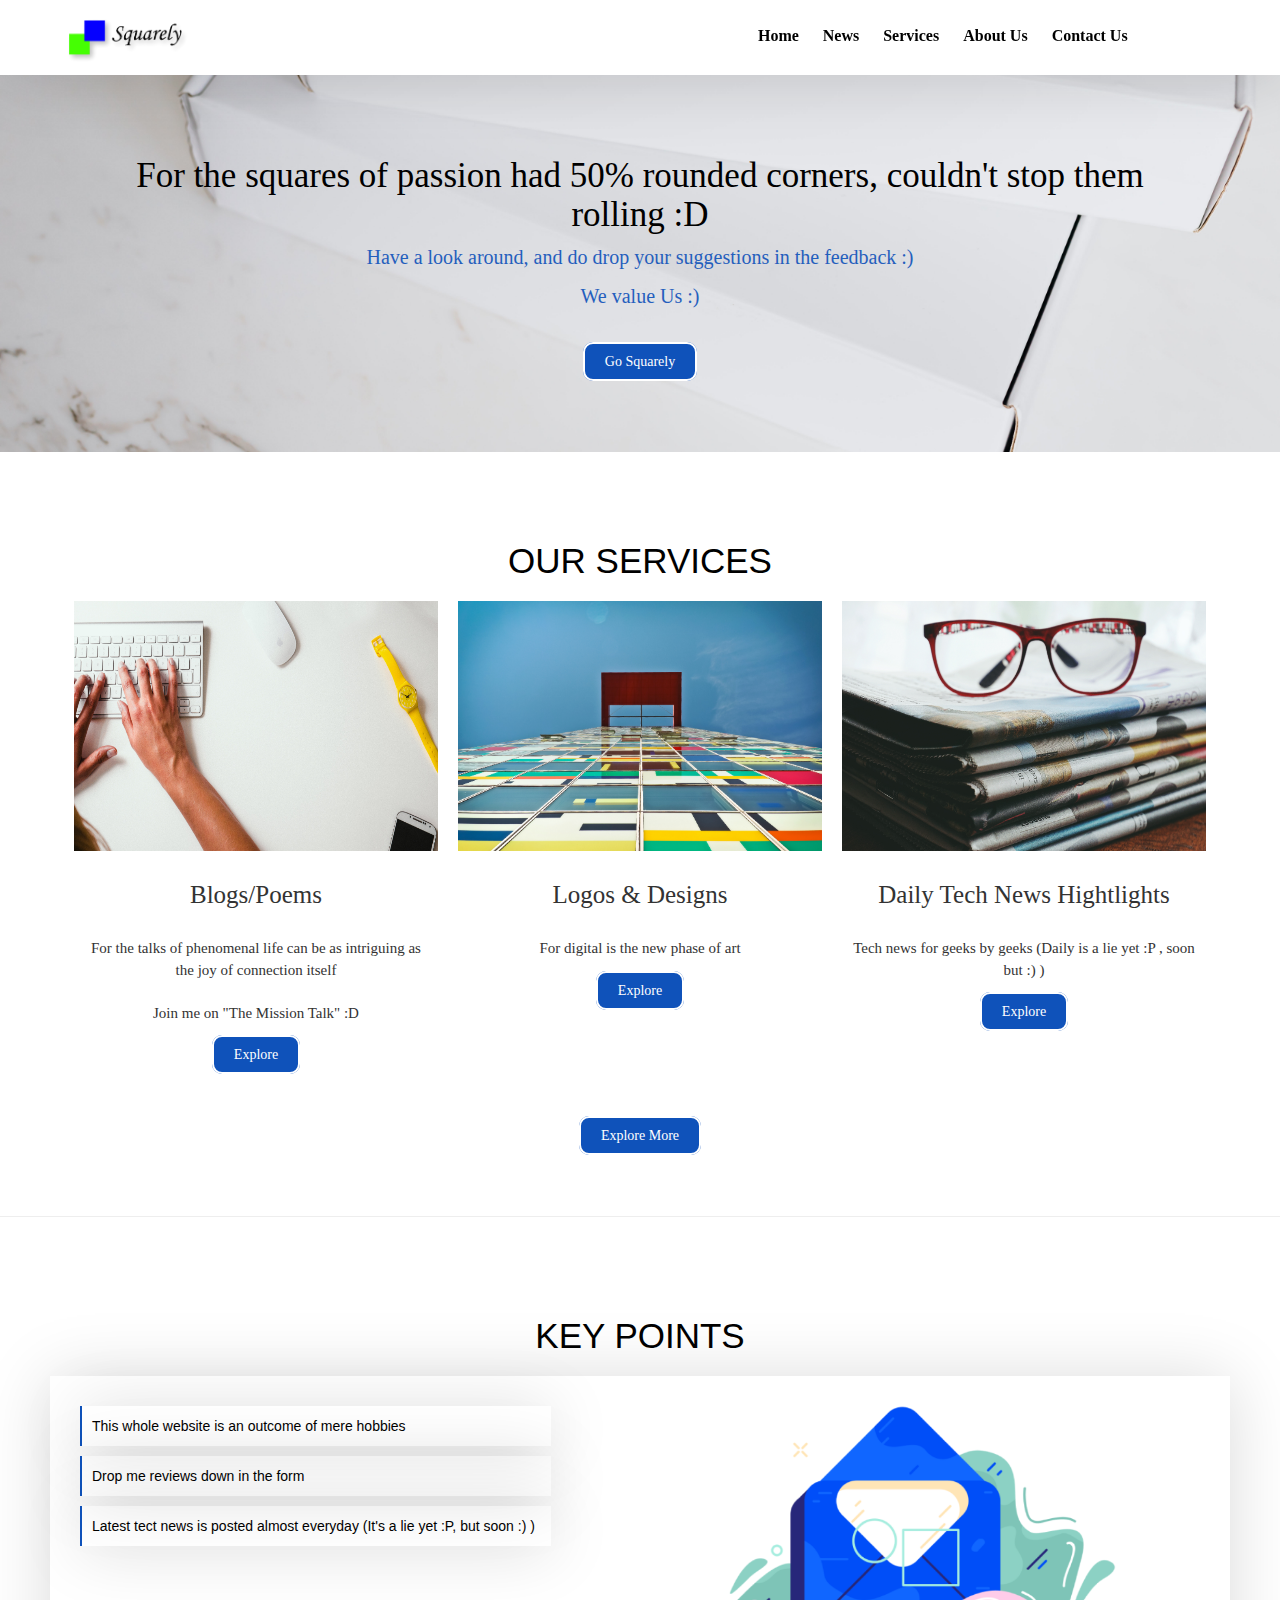
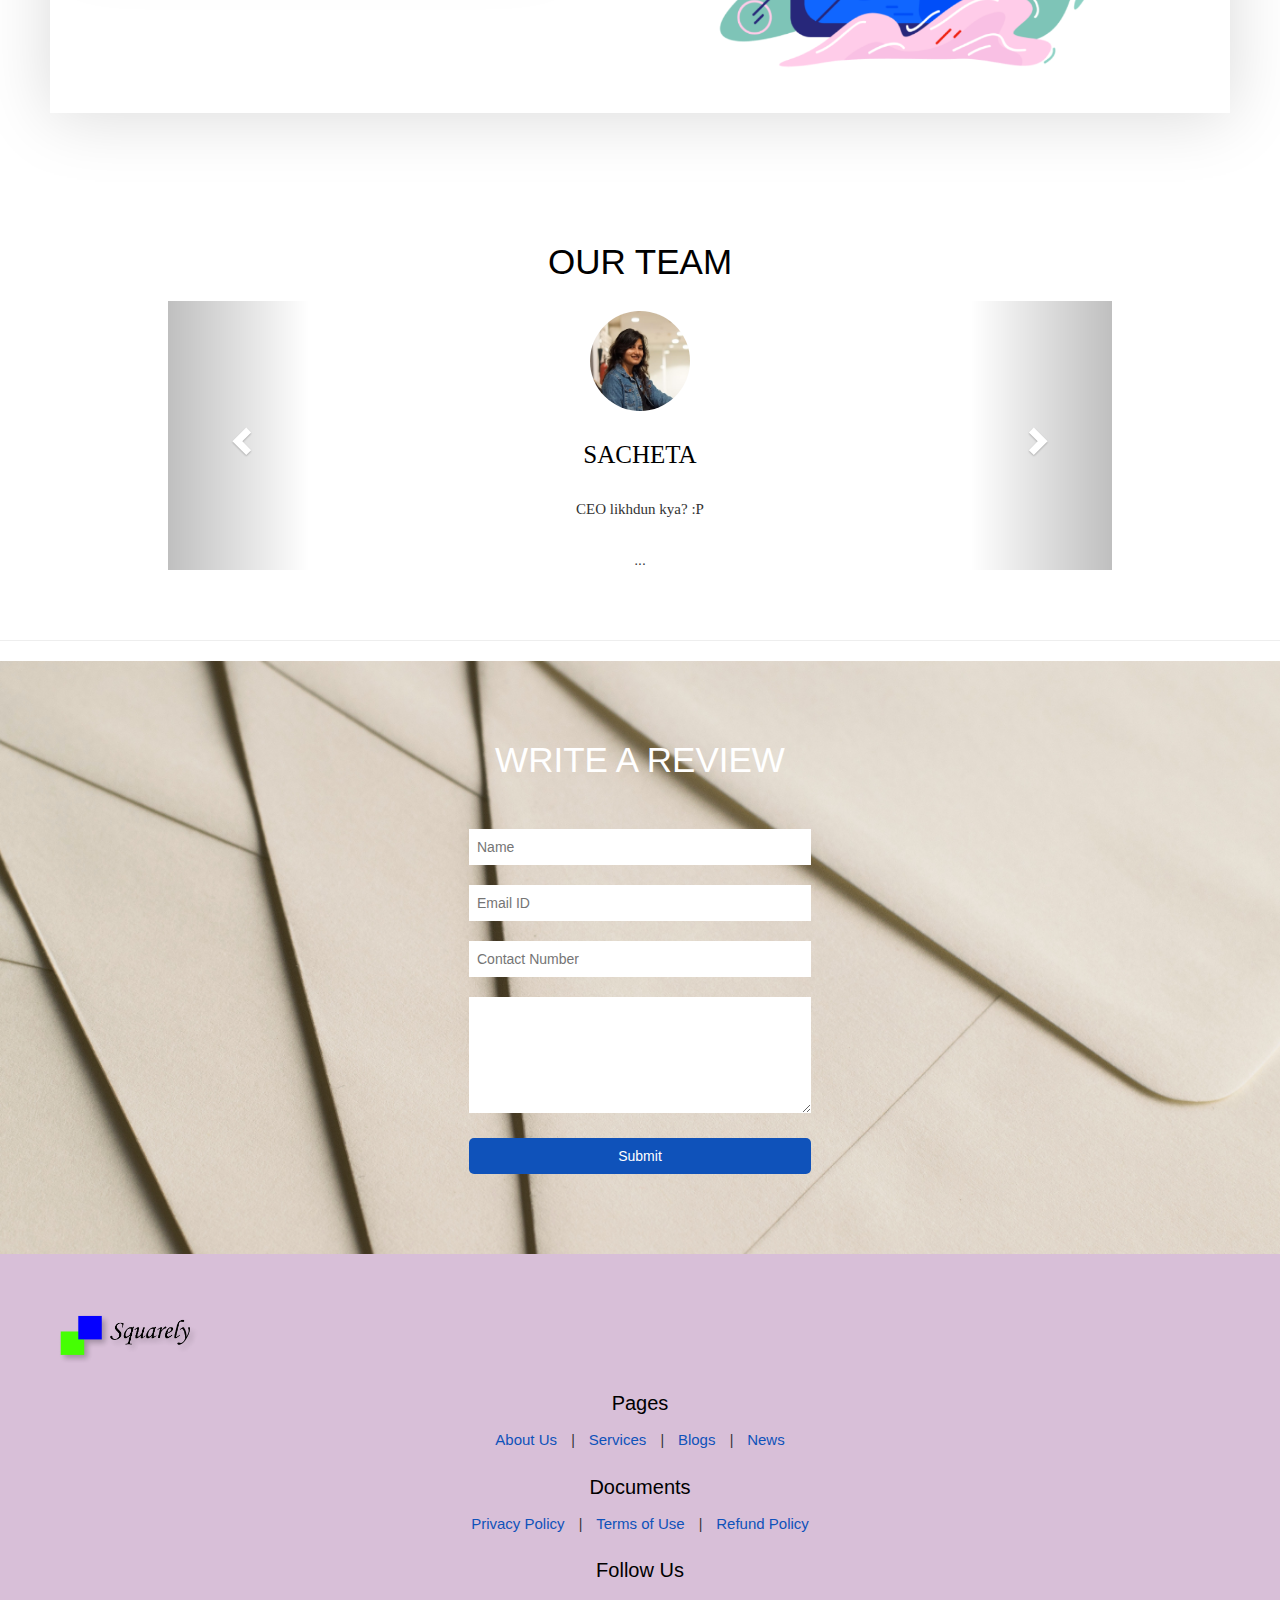
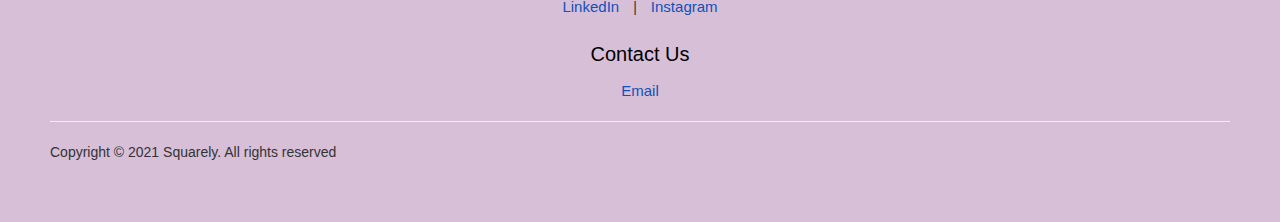
<file: index.html>
<!DOCTYPE html>
<html>
<head>
<title> Squarely  </title>

<link rel="shortcut icon" type="image/png" href="folder/favicon.png"/>

<!-- Latest compiled and minified CSS -->
<link rel="stylesheet" href="https://stackpath.bootstrapcdn.com/bootstrap/3.4.1/css/bootstrap.min.css" integrity="sha384-HSMxcRTRxnN+Bdg0JdbxYKrThecOKuH5zCYotlSAcp1+c8xmyTe9GYg1l9a69psu" crossorigin="anonymous">

<!-- Optional theme -->
<link rel="stylesheet" href="https://stackpath.bootstrapcdn.com/bootstrap/3.4.1/css/bootstrap-theme.min.css" integrity="sha384-6pzBo3FDv/PJ8r2KRkGHifhEocL+1X2rVCTTkUfGk7/0pbek5mMa1upzvWbrUbOZ" crossorigin="anonymous">

<link rel="stylesheet" type="text/css" href="folder/style.css">

</head>


<body>
<nav class="nav nav_top">
 <div class="logo">
<a href="index.html"> <img src="folder/logo.png" width="150" > </a>
  </div>
  <div class="nav_side">
  <a href="#">Home</a>
  <a href="news.html"> News </a>
  <a href="service.html"> Services </a>
    <a href="about.html"> About Us </a>
	<a href="contact.html"> Contact Us </a>
	
  </div>
  
  </nav>
  
  <div class="main">
     <div class="main_content">
	 <h2> For the squares of passion had 50% rounded corners, couldn't stop them rolling :D <br>
	<span> Have a look around, and do drop your suggestions in the feedback :) </span>
<br>	
<span>
We value Us :)
</span>
 </h2>

 <div class="btnn">
 <a href="service.html"> Go Squarely </a> 
 </div>
	 </div>
  </div>
  
  <div class="product">
  <h2> OUR SERVICES </h2>
  <div class="product_container">
  <div class="item">
  <div class="item_img">
  <img src="folder/webdev.png">
  </div>
  <div class="item_content">
  <h3> Blogs/Poems</h3>
  <p> For the talks of phenomenal life can be as intriguing as the joy of connection itself<br> <br> Join me on "The Mission Talk" :D  </p>
  <a href="blogging.html"> Explore </a>
  </div>
  </div>
  
  <div class="item">
  <div class="item_img">
  <img src="folder/logodesign.png">
  </div>
  <div class="item_content">
  <h3> Logos & Designs</h3>
  <p> For digital is the new phase of art   </p>
  <a href="logodesigning.html"> Explore </a>
  </div>
  </div>
  
  <div class="item">
  <div class="item_img">
  <img src="folder/news.png">
  </div>
  <div class="item_content">
  <h3> Daily Tech News Hightlights</h3>
  <p> Tech news for geeks by geeks (Daily is a lie yet :P  , soon but :) ) </p>
  <a href="news.html"> Explore </a>
  </div>
  </div>
  </div>
  <div class="product_btn" >
  <a href="service.html"> Explore More </a>
  </div>
  </div>
  
  <hr>
  
  <div class="keypoint">
  <h2> KEY POINTS </h2>
  <div class="key_container">
  <div class="key_content">
  <li> This whole website is an outcome of mere hobbies </li>
  <li> Drop me reviews down in the form </li>
  <li> Latest tect news is posted almost everyday (It's a lie yet :P, but soon :) )</li>
  </div>
  
  <div class="key_img">
  <img src="folder/key.png">
  </div>
  
  </div>
  </div>
  
  <div class="testi">
   <h3>Our Team</h3>
   <div class="testi_container">
   
   <div id="carousel-example-generic" class="carousel slide" data-ride="carousel">
  <!-- Indicators -->
  <ol class="carousel-indicators">
    <li data-target="#carousel-example-generic" data-slide-to="0" class="active"></li>
    <li data-target="#carousel-example-generic" data-slide-to="1"></li>
    </ol>

  <!-- Wrapper for slides -->
  <div class="carousel-inner" role="listbox">
    <div class="item active">
	<div class="item_img">
      <img src="folder/founder.jpeg" alt=" ">
     </div>
	 <div class="item_content">
	 <h3>Sacheta</h3>
	 <p>CEO likhdun kya? :P</p>
	 </div>
    </div>
    <div class="item">
      <div class="item_img">
      <img src="folder/favicon.png" alt=" ">
     </div>
	 <div class="item_content">
	 <h3>We are SQUARELLLYYYYY!!!</h3>
	 </div>
    </div>
    ...
  </div>

  <!-- Controls -->
  <a class="left carousel-control" href="#carousel-example-generic" role="button" data-slide="prev">
    <span class="glyphicon glyphicon-chevron-left" aria-hidden="true"></span>
    <span class="sr-only">Previous</span>
  </a>
  <a class="right carousel-control" href="#carousel-example-generic" role="button" data-slide="next">
    <span class="glyphicon glyphicon-chevron-right" aria-hidden="true"></span>
    <span class="sr-only">Next</span>
  </a>
</div>
   
   </div>
  </div>
  <hr>
  <!-- <div class="team">
  <h2> Meet Us, Squarely</h2>
  <div class="team_container">
  <div class="team_video">
  <video autoplay loop muted >
  <source src="folder/teamvid.mp4" type="video/mp4">
  </video>
  </div>
  <div class="team_content" >
  <p> Just a cool bunch of lads who are driven to make their work be seen
  </p>
  <p> We write blogs, make logos, and support you through C++ and DSA journeys
  </p>
  </div>
  </div>
  
  </div> 

-->  
  
  <div class="feed">
  <h2> Write a review </h2>
  <div class="feed_form">
  <form name="submit_googlesheet" method="post">
  <input type="text" name="Name" placeholder="Name"> <br>
  <input type="email" name="Email" placeholder="Email ID"> <br>
  <input type="number" name="Number" placeholder="Contact Number"> <br>
  <textarea rows="5" cols="7" name="Review" placeholder="Write your review" > </textarea><br>
  <button type="submit"> Submit </button>
  
  </form>
  </div>
  </div>
  
  <footer>
  <div class="footer_logo">
<a href="index.html"> <img src="folder/logo.png" width="150"> </a>
  </div>
  <div class="pages">
  <h3> Pages </h3>
  <a href="about.html"> About Us </a> |
  <a href="service.html"> Services </a> |
  <a href="blog.html"> Blogs </a> |
  <a href="news.html"> News </a> 
  </div>
  
   <div class="doc">
   <h3>Documents </h3>
  <a href="#"> Privacy Policy </a> |
  <a href="#"> Terms of Use </a> |
  <a href="#"> Refund Policy </a> 
  </div>
  
  <div class="social">
  <h3>Follow Us</h3>
  <a href="https://www.linkedin.com/in/sacheta-saini-a14969103"> LinkedIn </a> |
  <a href="https://www.instagram.com/squarely.commune/"> Instagram </a> 
  </div>
  
  <div class="contact">
  <h3> Contact Us</h3> 
  <a href="mailto: sachetasaini@gmail.com"> Email </a> 
  </div>
  <hr>
  <p>Copyright &copy; 2021 Squarely. All rights reserved</p>
  
  </footer>
  
  <!-- jQuery (necessary for Bootstrap's JavaScript plugins) -->
    <script src="https://code.jquery.com/jquery-1.12.4.min.js" integrity="sha384-nvAa0+6Qg9clwYCGGPpDQLVpLNn0fRaROjHqs13t4Ggj3Ez50XnGQqc/r8MhnRDZ" crossorigin="anonymous"></script>
  
  <!-- Latest compiled and minified JavaScript -->
<script src="https://stackpath.bootstrapcdn.com/bootstrap/3.4.1/js/bootstrap.min.js" integrity="sha384-aJ21OjlMXNL5UyIl/XNwTMqvzeRMZH2w8c5cRVpzpU8Y5bApTppSuUkhZXN0VxHd" crossorigin="anonymous"></script>
  
  <script type="text/javascript">
  const scriptURL = 'https://script.google.com/macros/s/AKfycbwIeMnBZD7JuRxQMWa-qbIvxd6Jwe-EsD9qeox8JpsOq4Ljkm5MJOMNjy_3oJR8iHxA/exec'
            const form = document.forms['submit_googlesheet']
          
            form.addEventListener('submit', e => {
              e.preventDefault()
              fetch(scriptURL, { method: 'POST', body: new FormData(form)})
                .then(response => alert("Thanks for Contacting us. We Will get back to You Soon :)"))
                .catch(error => console.error('Error!', error.message))
            })
  </script>
  </body>
  </html>
</file>
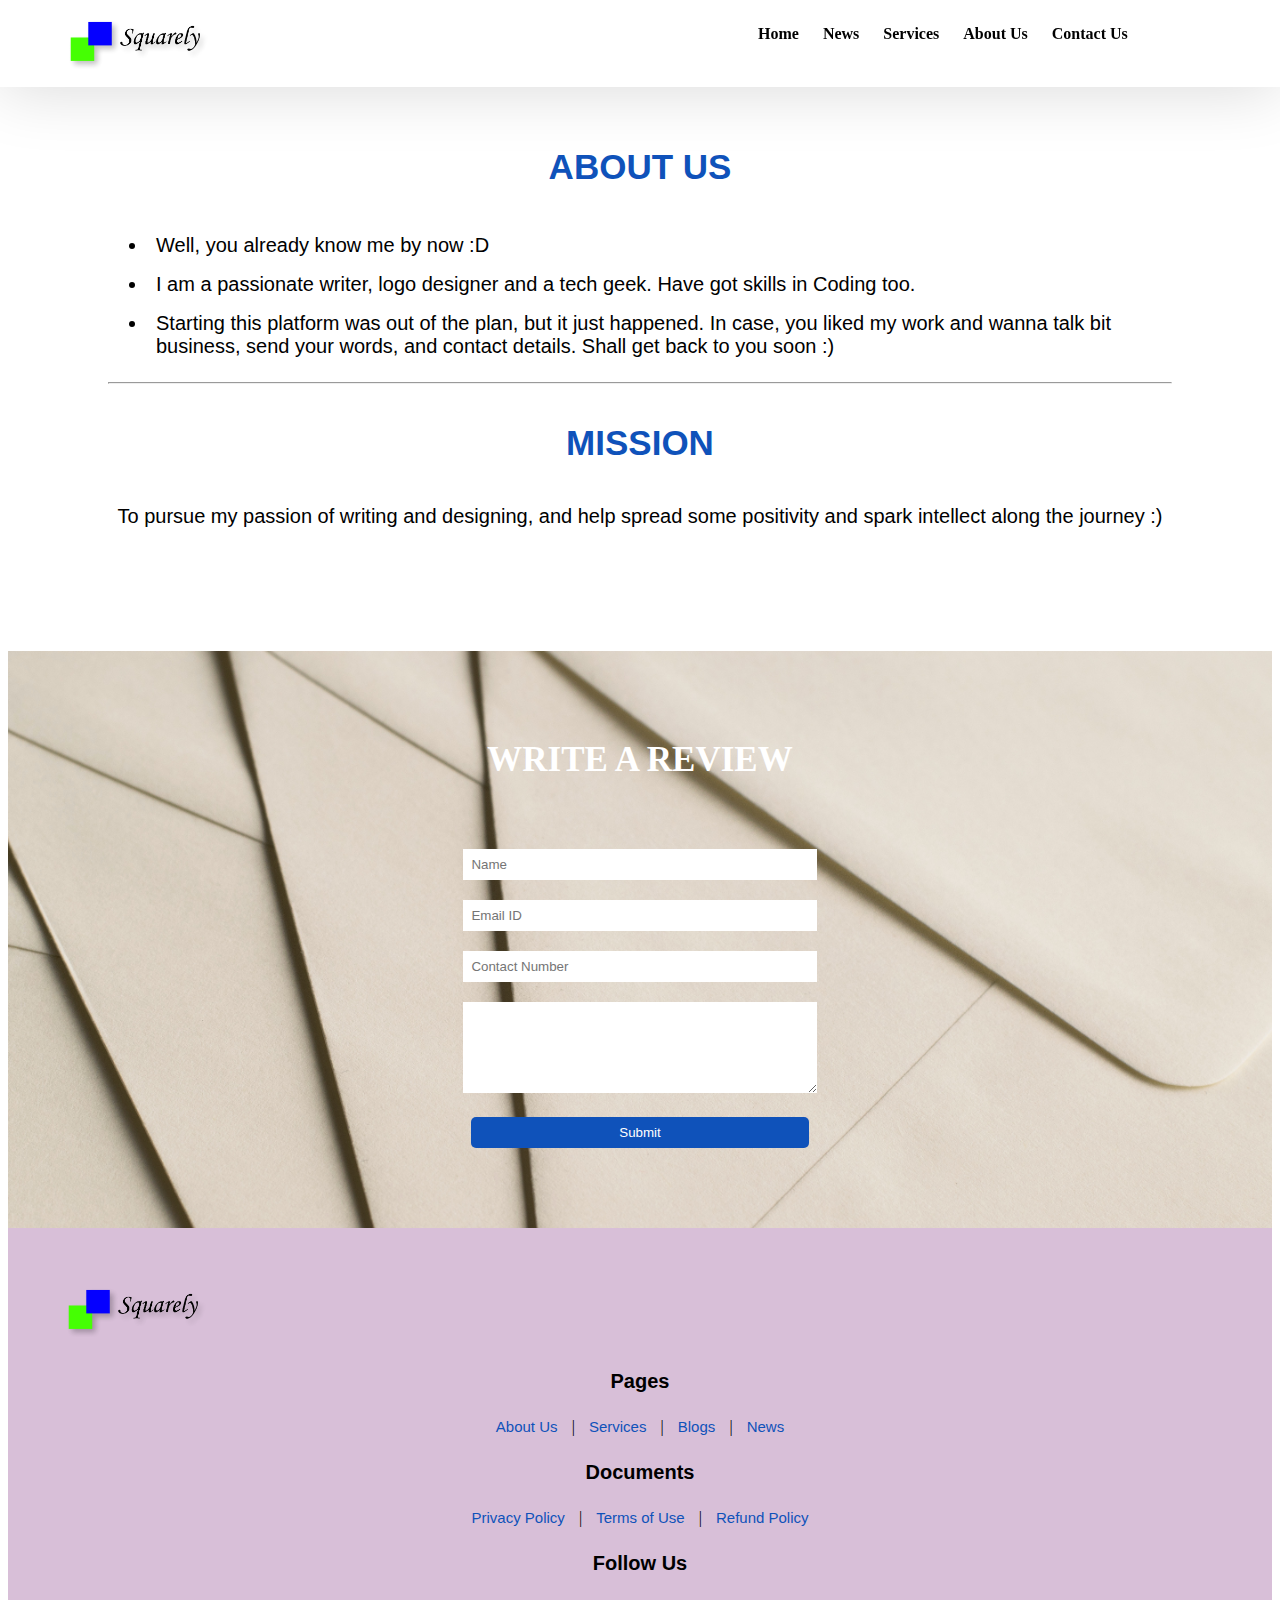
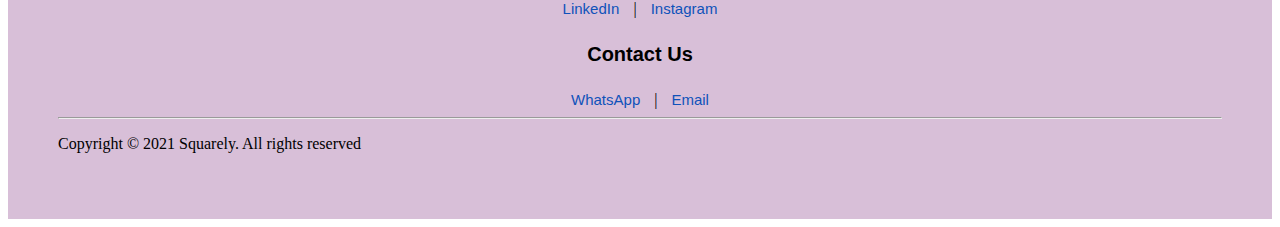
<file: about.html>
<!DOCTYPE html>
<html>
<head>
<title> About Us </title>
<link rel="shortcut icon" type="image/png" href="folder/favicon.png"/>
<link rel="stylesheet" type="text/css" href="folder/style.css">
</head>


<body>
<nav class="nav nav_top">
 <div class="logo">
<a href="index.html"> <img src="folder/logo.png" width="150"> </a>
  </div>
  <div class="nav_side">
    <a href="index.html">Home</a>
  <a href="news.html"> News </a>
  <a href="service.html"> Services </a>
    <a href="about.html"> About Us </a>
	<a href="contact.html"> Contact Us</a>
	
  </div>
  
  </nav>
  
  <div class="about_us">
  <h2>About Us</h2>
  <div class="about_content">
  <ul><li>Well, you already know me by now :D
  </li>
  <li>I am a passionate writer, logo designer and a tech geek. Have got skills in Coding too.
  </li>
 
  <li>Starting this platform was out of the plan, but it just happened. In case, you liked my work and wanna talk bit business, send your words, and contact details. Shall get back to you soon :)
  </li>
  </ul>
  </div>
  <hr>
  <h2>Mission</h2>
  <p> To pursue my passion of writing and designing, and help spread some positivity and spark intellect along the journey :) </p>
  </div>
  
  <div class="feed">
  <h2> Write a review </h2>
  <div class="feed_form">
  <form name="submit_googlesheet" method="post">
  <input type="text" name="Name" placeholder="Name"> <br>
  <input type="email" name="Email" placeholder="Email ID"> <br>
  <input type="number" name="Number" placeholder="Contact Number"> <br>
  <textarea rows="5" cols="7" name="Review" placeholder="Write your review" > </textarea><br>
  <button type="submit"> Submit </button>
  
  </form>
  </div>
  </div>
  
  <footer>
  <div class="footer_logo">
<a href="index.html"> <img src="folder/logo.png" width="150"> </a>
  </div>
  <div class="pages">
  <h3> Pages </h3>
  <a href="about.html"> About Us </a> |
  <a href="service.html"> Services </a> |
  <a href="blog.html"> Blogs </a> |
  <a href="news.html"> News </a> 
  </div>
  
   <div class="doc">
   <h3>Documents </h3>
  <a href="#"> Privacy Policy </a> |
  <a href="#"> Terms of Use </a> |
  <a href="#"> Refund Policy </a> 
  </div>
  
  <div class="social">
  <h3>Follow Us</h3>
  <a href="https://www.linkedin.com/in/sacheta-saini-a14969103"> LinkedIn </a> |
  <a href="https://www.instagram.com/squarely.commune/"> Instagram </a> 
  </div>
  
  <div class="contact">
  <h3> Contact Us</h3> 
  <a href="https://api.WhatsApp.com/send?/phone=+919817537384" target="_blank">WhatsApp</a> |
  <a href="mailto: sachetasaini@gmail.com"> Email </a> 
  </div>
  <hr>
  <p>Copyright &copy; 2021 Squarely. All rights reserved</p>
  
  </footer>
  

  <script type="text/javascript">
  const scriptURL = 'https://script.google.com/macros/s/AKfycbwIeMnBZD7JuRxQMWa-qbIvxd6Jwe-EsD9qeox8JpsOq4Ljkm5MJOMNjy_3oJR8iHxA/exec'
            const form = document.forms['submit_googlesheet']
          
            form.addEventListener('submit', e => {
              e.preventDefault()
              fetch(scriptURL, { method: 'POST', body: new FormData(form)})
                .then(response => alert("Thanks for Contacting us. We Will get back to You Soon :)"))
                .catch(error => console.error('Error!', error.message))
            })
  </script>
  
  </body>
  </html>
</file>
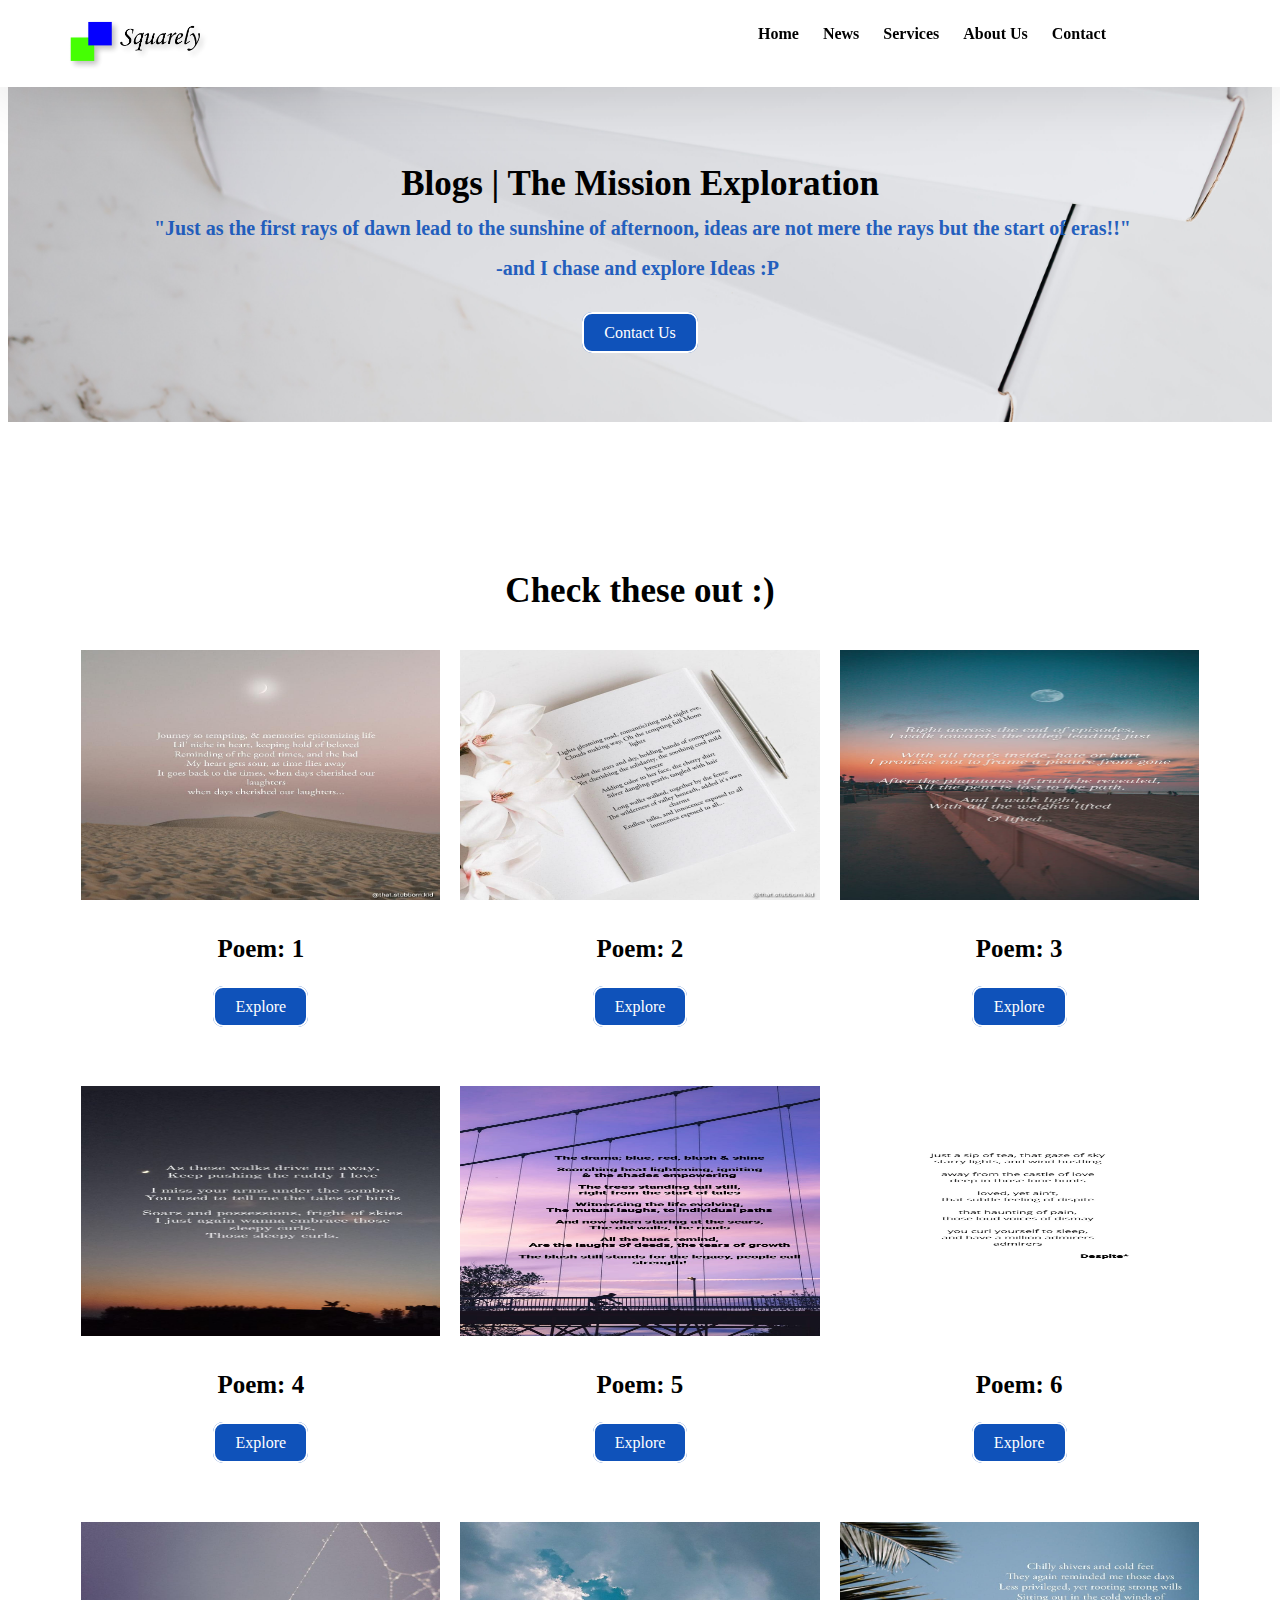
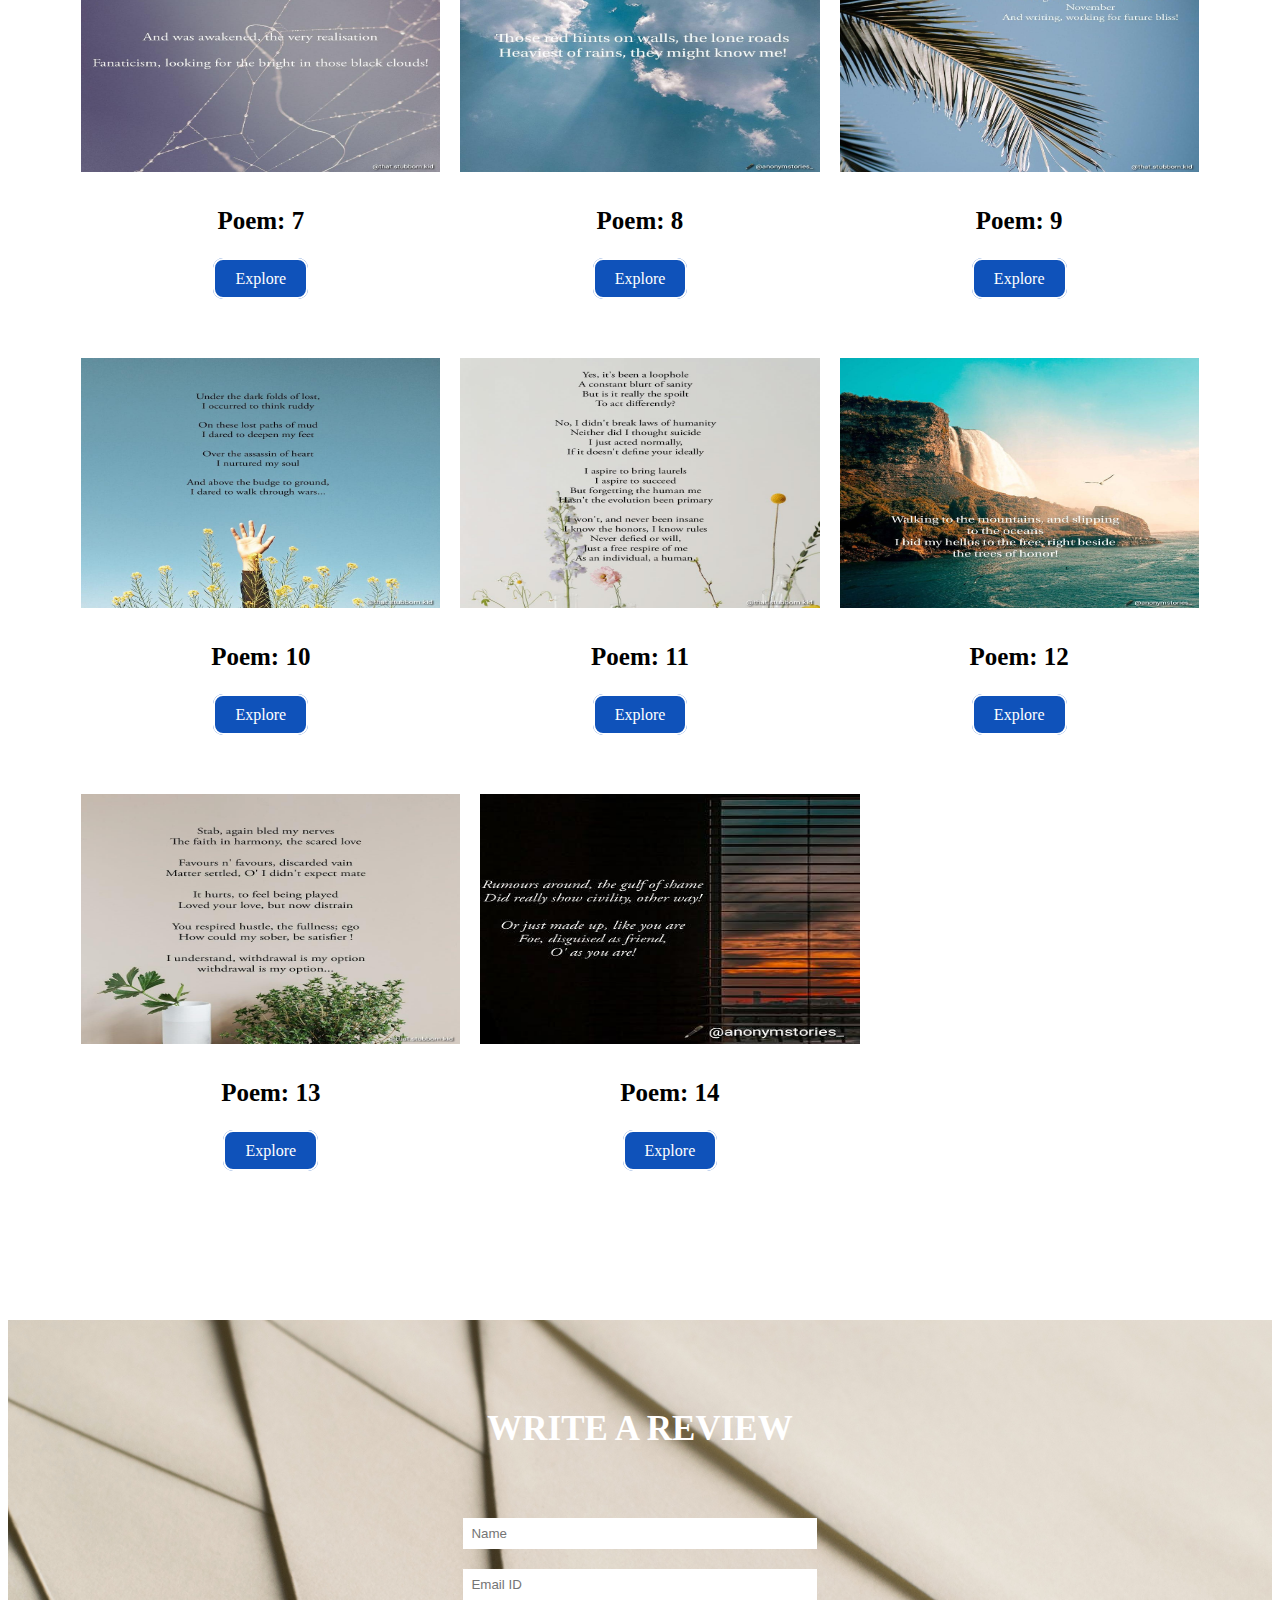
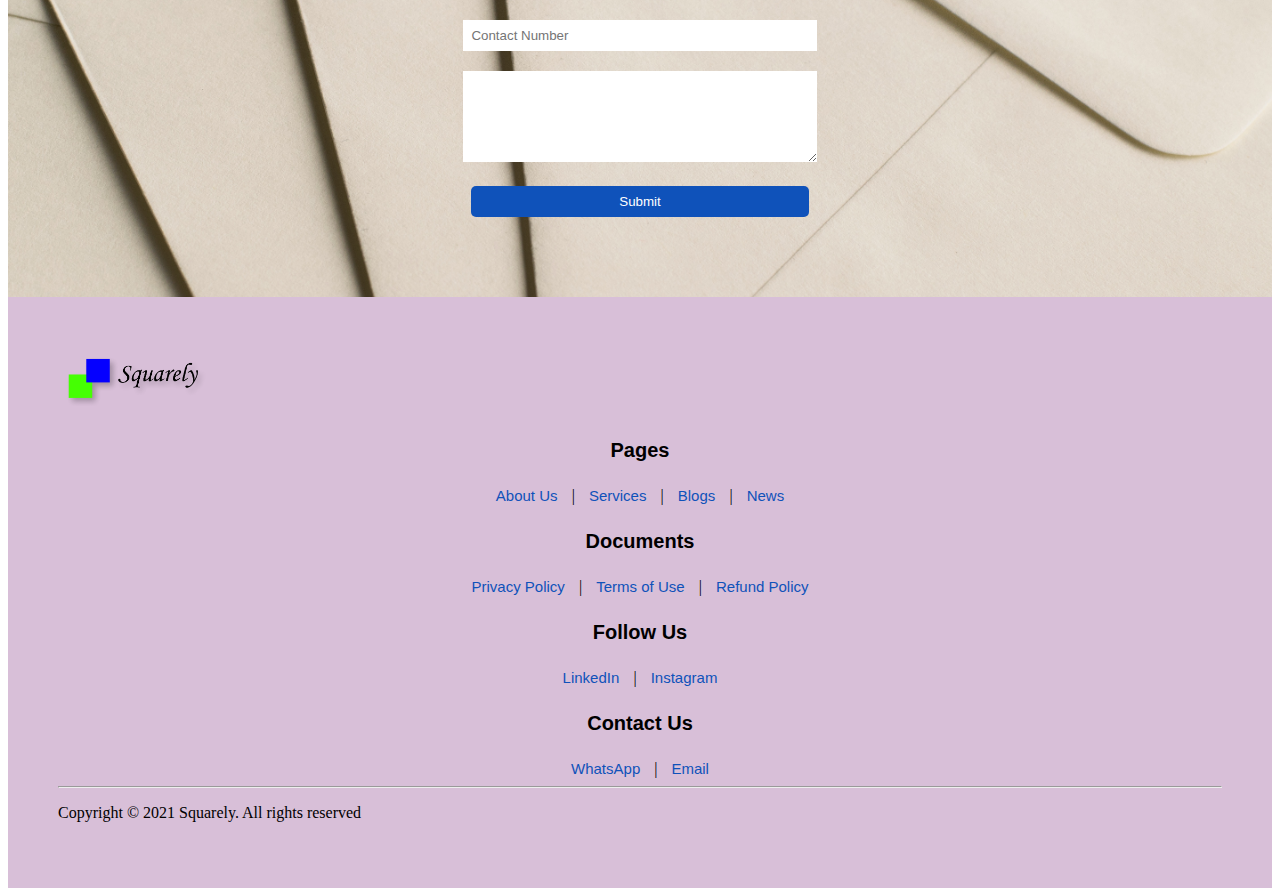
<file: blogging.html>
<!DOCTYPE html>
<html>
<head>
<title>Blogs | The Mission Exploration</title>
<link rel="shortcut icon" type="image/png" href="folder/favicon.png"/>
<link rel="stylesheet" type="text/css" href="folder/style.css">
</head>


<body>
<nav class="nav nav_top">
 <div class="logo">
<a href="index.html"> <img src="folder/logo.png" width="150"> </a>
  </div>
  <div class="nav_side">
    <a href="index.html">Home</a>
  <a href="news.html"> News </a>
  <a href="service.html"> Services </a>
    <a href="about.html"> About Us </a>
	<a href="contact.html"> Contact </a>
	
  </div>
  
  </nav>
  
  <div class="main">
     <div class="main_content">
	 <h2> Blogs | The Mission Exploration
<br>	
<span>
"Just as the first rays of dawn lead to the sunshine of afternoon, ideas are not mere the rays but the start of eras!!" <br>
-and I chase and explore Ideas :P

</span>
 </h2>
 <div class="btnn">
 <a href="folder/blogbook.html"> Contact Us </a> 
 </div>

	 </div>
  </div>
  
  <div class="product" style="padding-top: 100px;">
  <h2> Check these out :) </h2>
  
  
  <div class="product_container" style="padding-bottom: 50px;">
  <div class="item">
  <div class="item_img">
  <img src="folder/1poem.jpeg">
  </div>
  <div class="item_content">
  <h3> Poem: 1</h3>
   <a href="folder/1poem.jpeg"> Explore </a>
  </div>
  </div>
  
    <div class="item">
  <div class="item_img">
  <img src="folder/2poem.jpeg">
  </div>
  <div class="item_content">
  <h3> Poem: 2</h3>
   <a href="folder/2poem.jpeg"> Explore </a>
  </div>
  </div>
  
    <div class="item">
  <div class="item_img">
  <img src="folder/3poem.jpeg">
  </div>
  <div class="item_content">
  <h3> Poem: 3</h3>
   <a href="folder/3poem.jpeg"> Explore </a>
  </div>
  </div>
  
   </div>
   
    <div class="product_container" style="padding-bottom: 50px;">
  <div class="item">
  <div class="item_img">
  <img src="folder/4poem.jpeg">
  </div>
  <div class="item_content">
  <h3> Poem: 4</h3>
   <a href="folder/4poem.jpeg"> Explore </a>
  </div>
  </div>
  
    <div class="item">
  <div class="item_img">
  <img src="folder/5poem.jpeg">
  </div>
  <div class="item_content">
  <h3> Poem: 5</h3>
   <a href="folder/5poem.jpeg"> Explore </a>
  </div>
  </div>
  
    <div class="item">
  <div class="item_img">
  <img src="folder/6poem.jpeg">
  </div>
  <div class="item_content">
  <h3> Poem: 6</h3>
   <a href="folder/6poem"> Explore </a>
  </div>
  </div>
  
   </div>
   
    <div class="product_container" style="padding-bottom: 50px;">
  <div class="item">
  <div class="item_img">
  <img src="folder/7poem.jpeg">
  </div>
  <div class="item_content">
  <h3> Poem: 7</h3>
   <a href="folder/7poem.jpeg"> Explore </a>
  </div>
  </div>
  
    <div class="item">
  <div class="item_img">
  <img src="folder/8poem.jpeg">
  </div>
  <div class="item_content">
  <h3> Poem: 8</h3>
   <a href="folder/8poem.jpeg"> Explore </a>
  </div>
  </div>
  
    <div class="item">
  <div class="item_img">
  <img src="folder/9poem.jpeg">
  </div>
  <div class="item_content">
  <h3> Poem: 9</h3>
   <a href="folder/9poem.jpeg"> Explore </a>
  </div>
  </div>
  
   </div>
   
    <div class="product_container" style="padding-bottom: 50px;">
  <div class="item">
  <div class="item_img">
  <img src="folder/10poem.jpeg">
  </div>
  <div class="item_content">
  <h3> Poem: 10</h3>
   <a href="folder/10poem.jpeg"> Explore </a>
  </div>
  </div>
  
    <div class="item">
  <div class="item_img">
  <img src="folder/11poem.jpeg">
  </div>
  <div class="item_content">
  <h3> Poem: 11</h3>
   <a href="folder/11poem.jpeg"> Explore </a>
  </div>
  </div>
  
    <div class="item">
  <div class="item_img">
  <img src="folder/12poem.jpeg">
  </div>
  <div class="item_content">
  <h3> Poem: 12</h3>
   <a href="folder/12poem.jpeg"> Explore </a>
  </div>
  </div>
  
   </div>
   
    <div class="product_container" style="padding-bottom: 50px;">
  <div class="item">
  <div class="item_img">
  <img src="folder/13poem.jpeg">
  </div>
  <div class="item_content">
  <h3> Poem: 13</h3>
   <a href="folder/13poem.jpeg"> Explore </a>
  </div>
  </div>
  
    <div class="item">
  <div class="item_img">
  <img src="folder/14poem.jpeg">
  </div>
  <div class="item_content">
  <h3> Poem: 14</h3>
   <a href="folder/14poem.jpeg"> Explore </a>
  </div>
  </div>
  
   
  
   </div>
  
  <div class="product_container" style="padding-bottom: 50px;">
 <!-- <div class="item">
  <div class="item_img">
  <img src="folder/vikingsunstone.jpg">
  </div>
  <div class="item_content">
  <h3> The Viking story of SunStones</h3>
  <p>What are sunstones, who were Vikings, and what's their story? <br> Explore with me the phenomenal secrets of The Visking Sun-Stones" <br> Mission Exploration: 1 </p>
  <a href="prevblogs.html"> Explore </a>
  </div> -->
  </div>
  
 
  
  
  
  
  </div>
  
  </div>
  
  
  
  
  <div class="feed">
  <h2> Write a review </h2>
  <div class="feed_form">
  <form name="submit_googlesheet" method="post">
  <input type="text" name="Name" placeholder="Name"> <br>
  <input type="email" name="Email" placeholder="Email ID"> <br>
  <input type="number" name="Number" placeholder="Contact Number"> <br>
  <textarea rows="5" cols="7" name="Review" placeholder="Write your review" > </textarea><br>
  <button type="submit"> Submit </button>
  
  </form>
  </div>
  </div>
  
  <footer>
  <div class="footer_logo">
<a href="index.html"> <img src="folder/logo.png" width="150"> </a>
  </div>
  <div class="pages">
  <h3> Pages </h3>
  <a href="about.html"> About Us </a> |
  <a href="service.html"> Services </a> |
  <a href="blog.html"> Blogs </a> |
  <a href="news.html"> News </a> 
  </div>
  
   <div class="doc">
   <h3>Documents </h3>
  <a href="#"> Privacy Policy </a> |
  <a href="#"> Terms of Use </a> |
  <a href="#"> Refund Policy </a> 
  </div>
  
  <div class="social">
  <h3>Follow Us</h3>
  <a href="https://www.linkedin.com/in/sacheta-saini-a14969103"> LinkedIn </a> |
  <a href="https://www.instagram.com/squarely.commune/"> Instagram </a> 
  </div>
  
  <div class="contact">
  <h3> Contact Us</h3> 
  <a href="https://api.WhatsApp.com/send?/phone=+919817537384" target="_blank">WhatsApp</a> |
  <a href="mailto: sachetasaini@gmail.com"> Email </a> 
  </div>
  <hr>
  <p>Copyright &copy; 2021 Squarely. All rights reserved</p>
  
  </footer>
  
<script>
var dt = new Date();
document.getElementById("datetime").innerHTML = dt.toLocaleDateString();
</script>

  <script type="text/javascript">
  const scriptURL = 'https://script.google.com/macros/s/AKfycbwIeMnBZD7JuRxQMWa-qbIvxd6Jwe-EsD9qeox8JpsOq4Ljkm5MJOMNjy_3oJR8iHxA/exec'
            const form = document.forms['submit_googlesheet']
          
            form.addEventListener('submit', e => {
              e.preventDefault()
              fetch(scriptURL, { method: 'POST', body: new FormData(form)})
                .then(response => alert("Thanks for Contacting us. We Will get back to You Soon :)"))
                .catch(error => console.error('Error!', error.message))
            })
  </script>
  
  </body>
  </html>
</file>
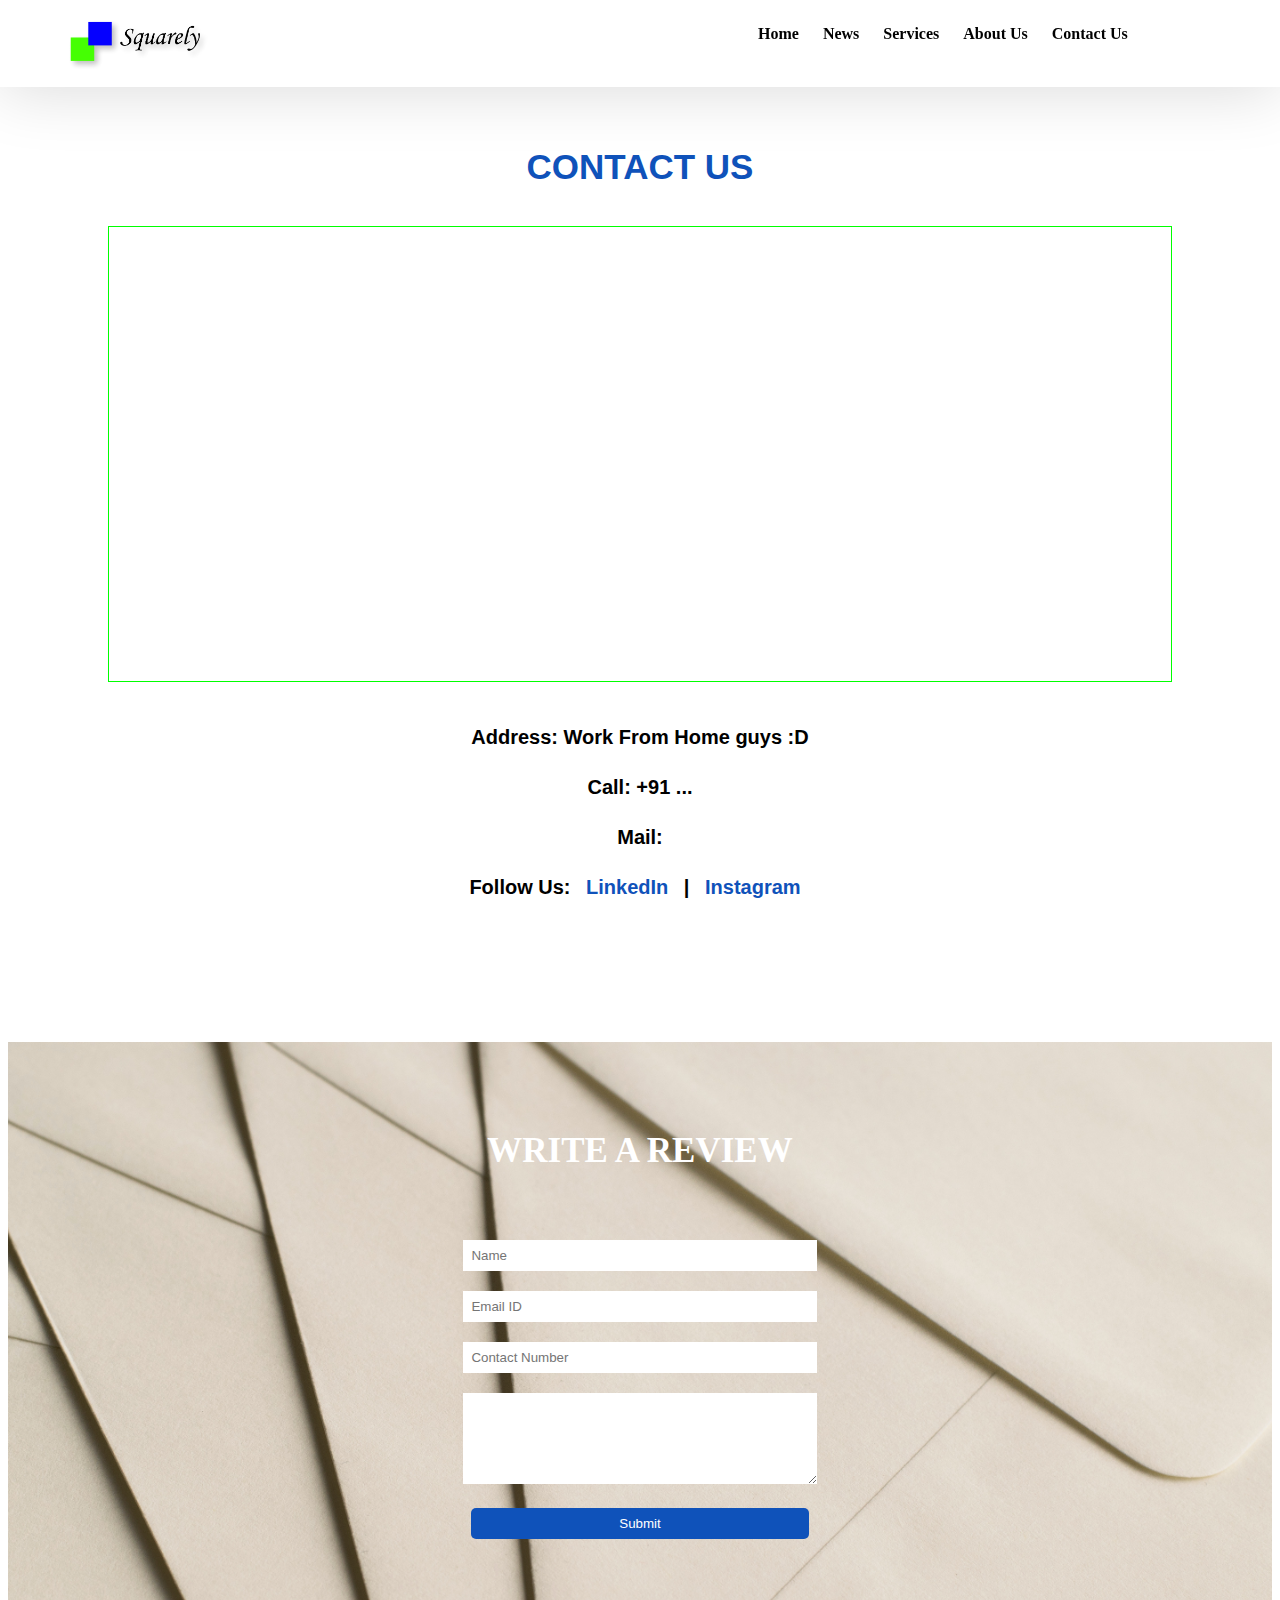
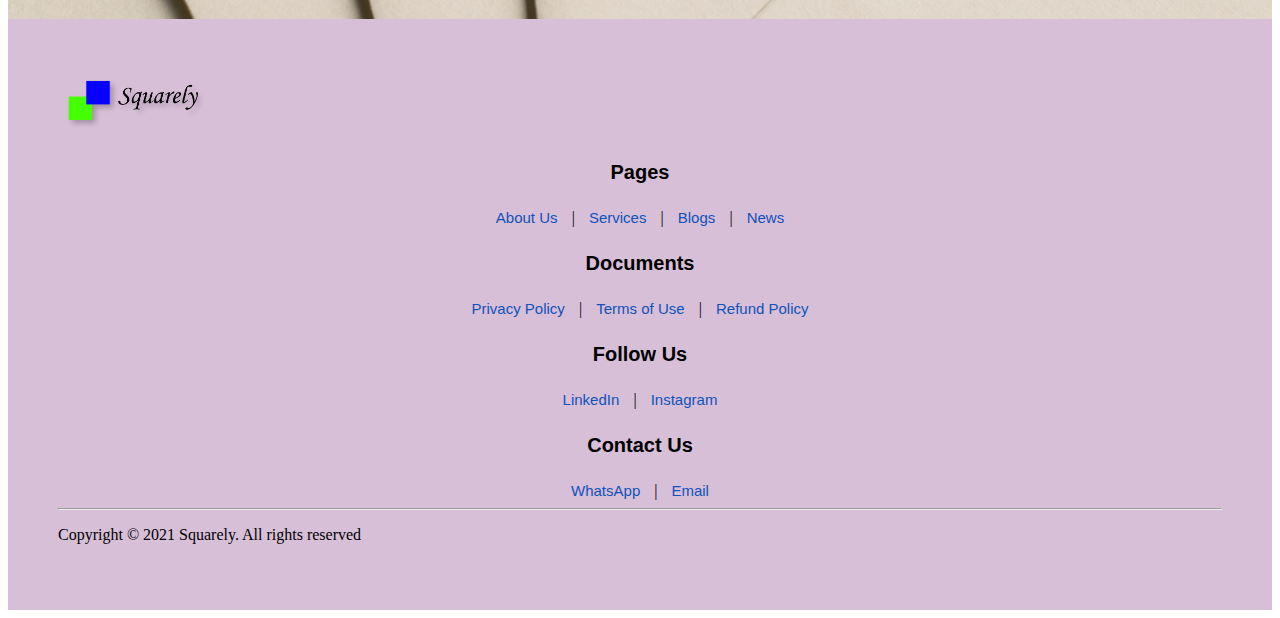
<file: contact.html>
<!DOCTYPE html>
<html>
<head>
<title> Contact Us </title>
<link rel="shortcut icon" type="image/png" href="folder/favicon.png"/>
<link rel="stylesheet" type="text/css" href="folder/style.css">
</head>


<body>
<nav class="nav nav_top">
 <div class="logo">
<a href="index.html"> <img src="folder/logo.png" width="150"> </a>
  </div>
  <div class="nav_side">
    <a href="index.html">Home</a>
  <a href="news.html"> News </a>
  <a href="service.html"> Services </a>
    <a href="about.html"> About Us </a>
	<a href="contact.html"> Contact Us</a>
	
  </div>
  
  </nav>
  
  <div class="contact_container">
  <h2>Contact Us </h2>
  <div class="g_map"> 
  <iframe src="https://www.google.com/maps/embed?pb=!1m18!1m12!1m3!1d62607957.31171952!2d43.864018694883235!3d16.71255286201755!2m3!1f0!2f0!3f0!3m2!1i1024!2i768!4f13.1!3m3!1m2!1s0x30635ff06b92b791%3A0xd78c4fa1854213a6!2sIndia!5e0!3m2!1sen!2sin!4v1621451173338!5m2!1sen!2sin" width="100%" height="450" style="border:0;" allowfullscreen="" loading="lazy"></iframe>
   </div>
     <div class="contact_content"> 
	 <p><b>Address: Work From Home guys :D</b> </p>
	 <p><b>Call: +91 ...</b> </p>
	 <p><b>Mail: </b> </p>
	 <p><b>Follow Us: <a href="https://www.linkedin.com/in/sacheta-saini-a14969103"> LinkedIn </a> |
  <a href="https://www.instagram.com/squarely.commune/"> Instagram </a> 
   </b> </p>
	 </div>
  
   </div>
  
  <div class="feed">
  <h2> Write a review </h2>
  <div class="feed_form">
  <form name="submit_googlesheet" method="post">
  <input type="text" name="Name" placeholder="Name"> <br>
  <input type="email" name="Email" placeholder="Email ID"> <br>
  <input type="number" name="Number" placeholder="Contact Number"> <br>
  <textarea rows="5" cols="7" name="Review" placeholder="Write your review"> </textarea><br>
  <button type="submit"> Submit </button>
  
  </form>
  </div>
  </div>
  
  <footer>
  <div class="footer_logo">
<a href="index.html"> <img src="folder/logo.png" width="150"> </a>
  </div>
  <div class="pages">
  <h3> Pages </h3>
  <a href="about.html"> About Us </a> |
  <a href="service.html"> Services </a> |
  <a href="blog.html"> Blogs </a> |
  <a href="news.html"> News </a> 
  </div>
  
   <div class="doc">
   <h3>Documents </h3>
  <a href="#"> Privacy Policy </a> |
  <a href="#"> Terms of Use </a> |
  <a href="#"> Refund Policy </a> 
  </div>
  
  <div class="social">
  <h3>Follow Us</h3>
  <a href="https://www.linkedin.com/in/sacheta-saini-a14969103"> LinkedIn </a> |
  <a href="https://www.instagram.com/squarely.commune/"> Instagram </a> 
  </div>
  
  <div class="contact">
  <h3> Contact Us</h3> 
  <a href="https://api.WhatsApp.com/send?/phone=+919817537384" target="_blank">WhatsApp</a> |
  <a href="mailto: sachetasaini@gmail.com"> Email </a> 
  </div>
  <hr>
  <p>Copyright &copy; 2021 Squarely. All rights reserved</p>
  
  </footer>
  

  <script type="text/javascript">
  const scriptURL = 'https://script.google.com/macros/s/AKfycbwIeMnBZD7JuRxQMWa-qbIvxd6Jwe-EsD9qeox8JpsOq4Ljkm5MJOMNjy_3oJR8iHxA/exec'
            const form = document.forms['submit_googlesheet']
          
            form.addEventListener('submit', e => {
              e.preventDefault()
              fetch(scriptURL, { method: 'POST', body: new FormData(form)})
                .then(response => alert("Thanks for Contacting us. We Will get back to You Soon :)"))
                .catch(error => console.error('Error!', error.message))
            })
  </script>
  
  </body>
  </html>
</file>
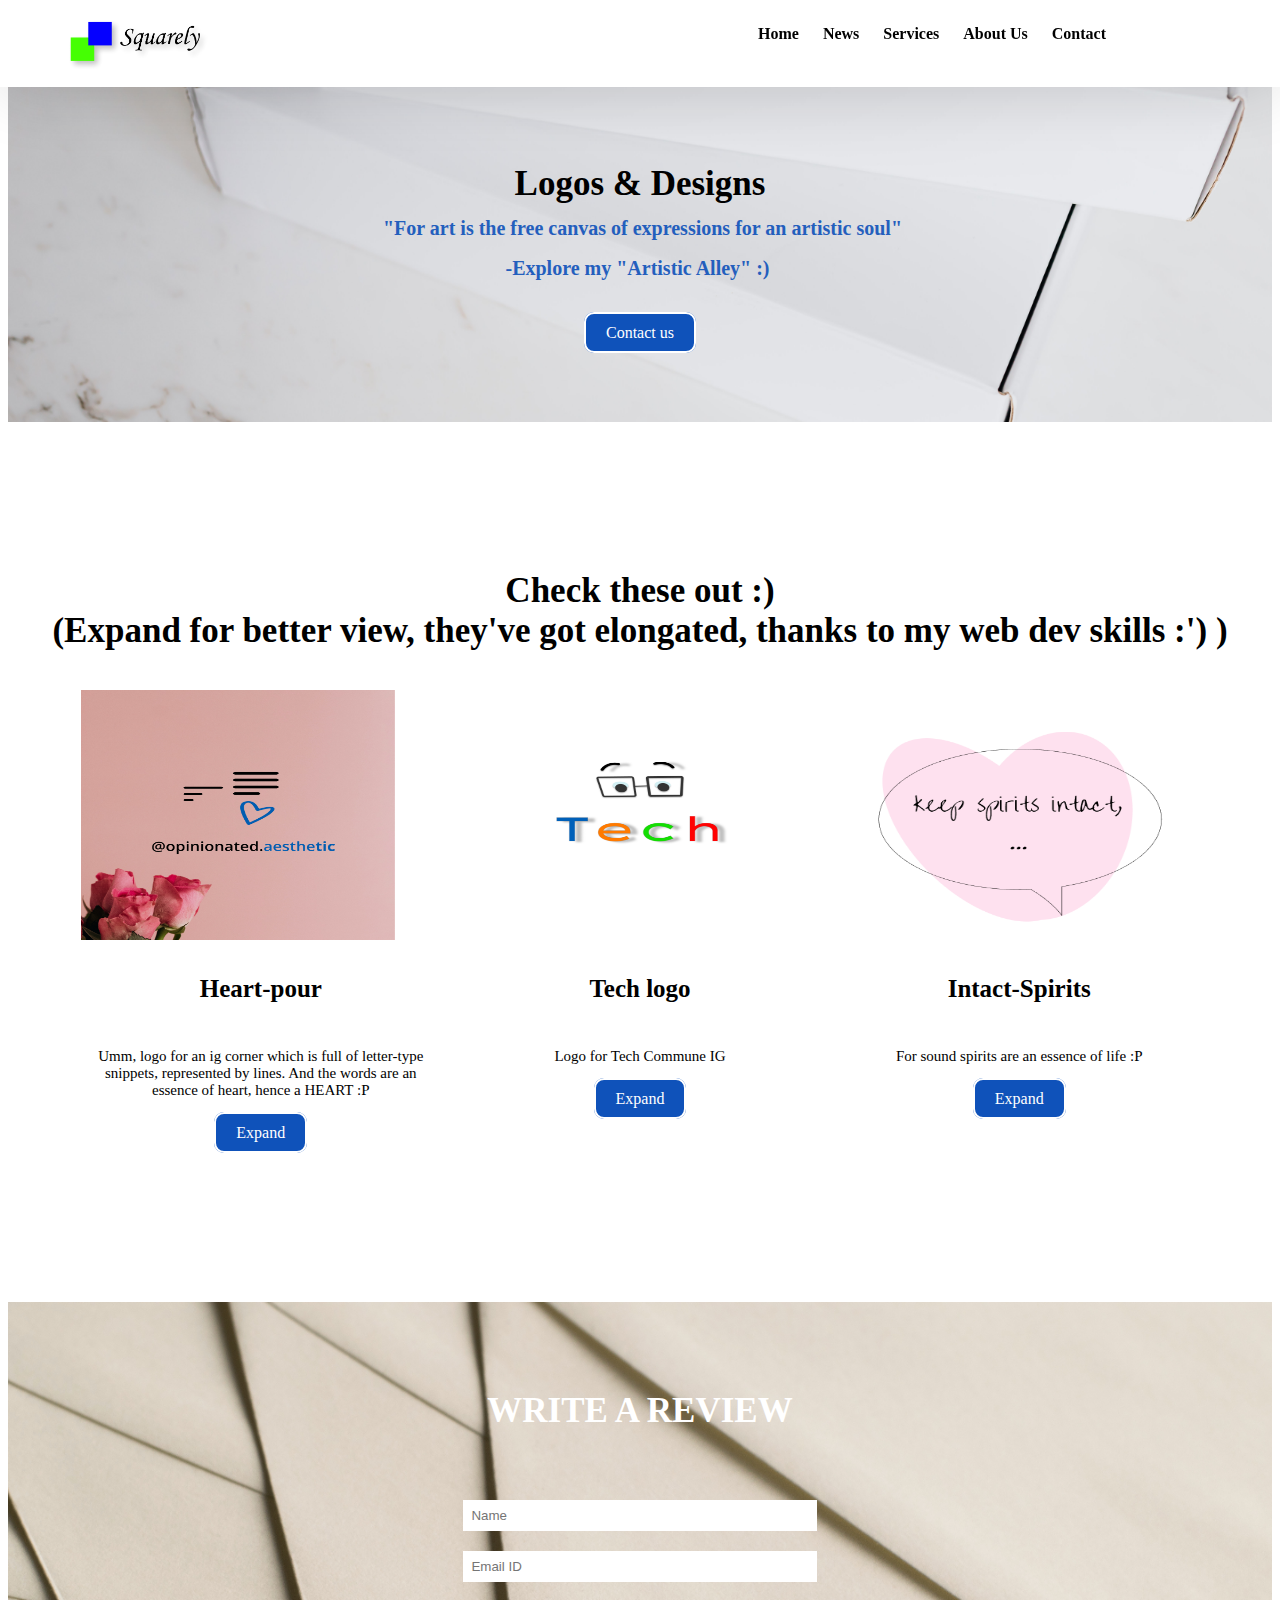
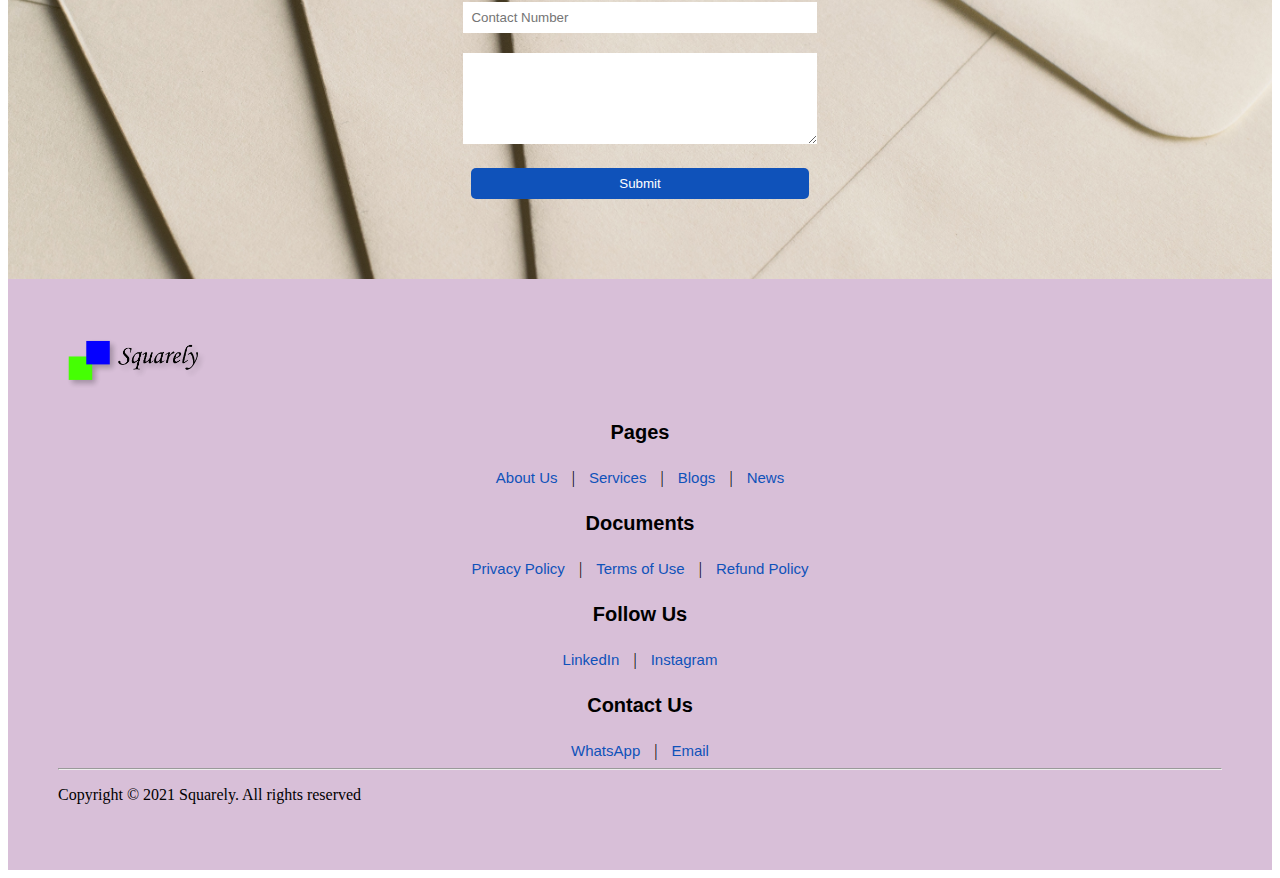
<file: logodesigning.html>
<!DOCTYPE html>
<html>
<head>
<title>Designs </title>
<link rel="shortcut icon" type="image/png" href="folder/favicon.png"/>
<link rel="stylesheet" type="text/css" href="folder/style.css">
</head>


<body>
<nav class="nav nav_top">
 <div class="logo">
<a href="index.html"> <img src="folder/logo.png" width="150"> </a>
  </div>
  <div class="nav_side">
    <a href="index.html">Home</a>
  <a href="news.html"> News </a>
  <a href="service.html"> Services </a>
    <a href="about.html"> About Us </a>
	<a href="contact.html"> Contact </a>
	
  </div>
  
  </nav>
  
  <div class="main">
     <div class="main_content">
	 <h2> Logos & Designs
<br>	
<span>
"For art is the free canvas of expressions for an artistic soul" <br>
-Explore my "Artistic Alley" :)

</span>
 </h2>
 <div class="btnn">
 <a href="folder/logobook.html"> Contact us </a> 
 </div>

	 </div>
  </div>
  
  <div class="product" style="padding-top: 100px;" >
  <h2> Check these out :) <br> (Expand for better view, they've got elongated, thanks to my web dev skills :') )</h2>
  <div class="product_container" style="padding-bottom: 50px;">
  <div class="item">
  <div class="item_img">
  <img src="folder/logo1.png">
  </div>
  <div class="item_content">
  <h3> Heart-pour </h3>
  <p> Umm, logo for an ig corner which is full of letter-type snippets, represented by lines. And the words are an essence of heart, hence a HEART :P </p>
  <a href="folder/logo1.png"> Expand </a>
  </div>
  </div>
  
  <div class="item">
  <div class="item_img">
  <img src="folder/logo4.png">
  </div>
  <div class="item_content">
  <h3> Tech logo</h3>
  <p> Logo for Tech Commune IG </p>
  <a href="folder/logo4.png"> Expand </a>
  </div>
  </div> 
  <div class="item">
  <div class="item_img">
  <img src="folder/logo6.png">
  </div>
  <div class="item_content">
  <h3> Intact-Spirits </h3>
  <p> For sound spirits are an essence of life :P </p>
  <a href="folder/logo6.png"> Expand </a>
  </div>
  </div>
 
  
  
  </div>
  
   <div class="product_container" style="padding-bottom: 50px;">
  
  
  
  
  
  </div>
  
  </div>
  
  
  
  
  <div class="feed">
  <h2> Write a review </h2>
  <div class="feed_form">
  <form name="submit_googlesheet" method="post">
  <input type="text" name="Name" placeholder="Name"> <br>
  <input type="email" name="Email" placeholder="Email ID"> <br>
  <input type="number" name="Number" placeholder="Contact Number"> <br>
  <textarea rows="5" cols="7" name="Review" placeholder="Write your review"> </textarea><br>
  <button type="submit"> Submit </button>
  
  </form>
  </div>
  </div>
  
  <footer>
  <div class="footer_logo">
<a href="index.html"> <img src="folder/logo.png" width="150"> </a>
  </div>
  <div class="pages">
  <h3> Pages </h3>
  <a href="about.html"> About Us </a> |
  <a href="service.html"> Services </a> |
  <a href="blog.html"> Blogs </a> |
  <a href="news.html"> News </a> 
  </div>
  
   <div class="doc">
   <h3>Documents </h3>
  <a href="#"> Privacy Policy </a> |
  <a href="#"> Terms of Use </a> |
  <a href="#"> Refund Policy </a> 
  </div>
  
  <div class="social">
  <h3>Follow Us</h3>
  <a href="https://www.linkedin.com/in/sacheta-saini-a14969103"> LinkedIn </a> |
  <a href="https://www.instagram.com/squarely.commune/"> Instagram </a> 
  </div>
  
  <div class="contact">
  <h3> Contact Us</h3> 
  <a href="https://api.WhatsApp.com/send?/phone=+919817537384" target="_blank">WhatsApp</a> |
  <a href="mailto: sachetasaini@gmail.com"> Email </a> 
  </div>
  <hr>
  <p>Copyright &copy; 2021 Squarely. All rights reserved</p>
  
  </footer>
  
<script>
var dt = new Date();
document.getElementById("datetime").innerHTML = dt.toLocaleDateString();
</script>

  <script type="text/javascript">
  const scriptURL = 'https://script.google.com/macros/s/AKfycbwIeMnBZD7JuRxQMWa-qbIvxd6Jwe-EsD9qeox8JpsOq4Ljkm5MJOMNjy_3oJR8iHxA/exec'
            const form = document.forms['submit_googlesheet']
          
            form.addEventListener('submit', e => {
              e.preventDefault()
              fetch(scriptURL, { method: 'POST', body: new FormData(form)})
                .then(response => alert("Thanks for Contacting us. We Will get back to You Soon :)"))
                .catch(error => console.error('Error!', error.message))
            })
  </script>
  
  </body>
  </html>
</file>
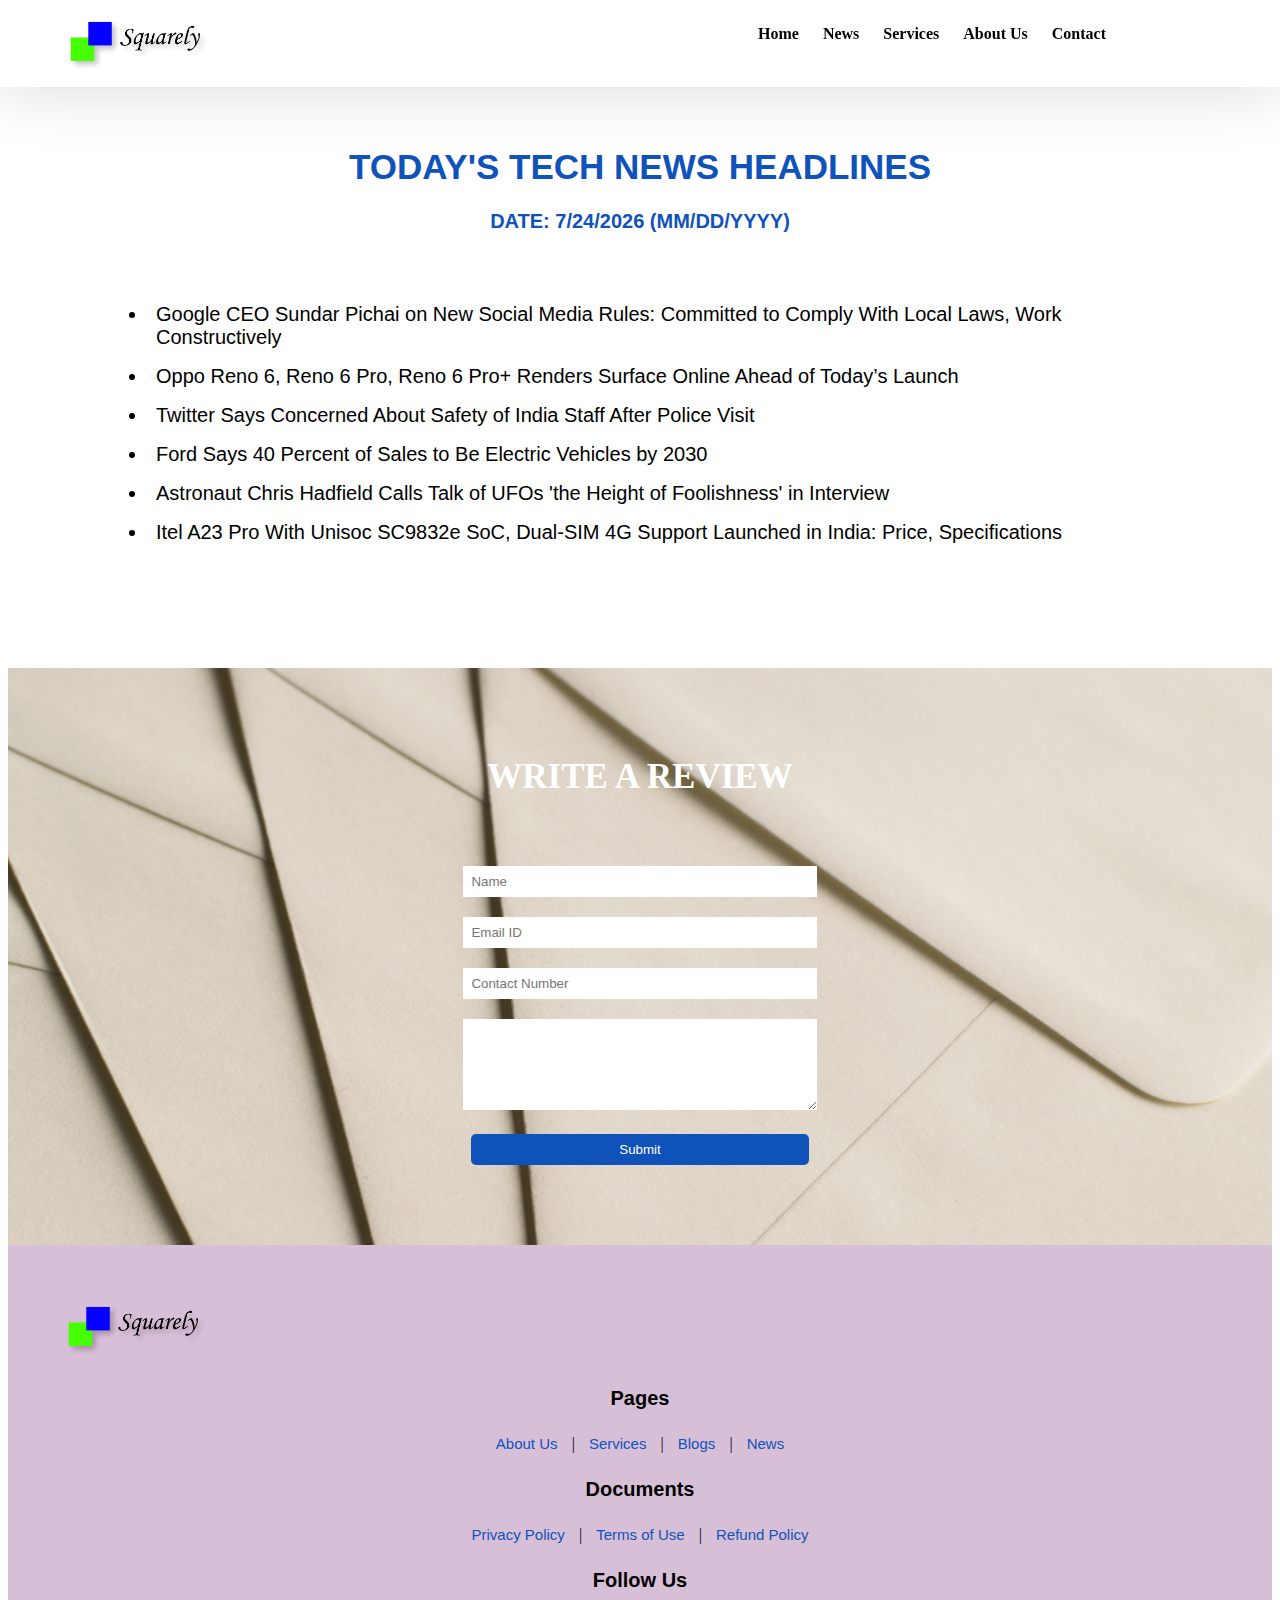
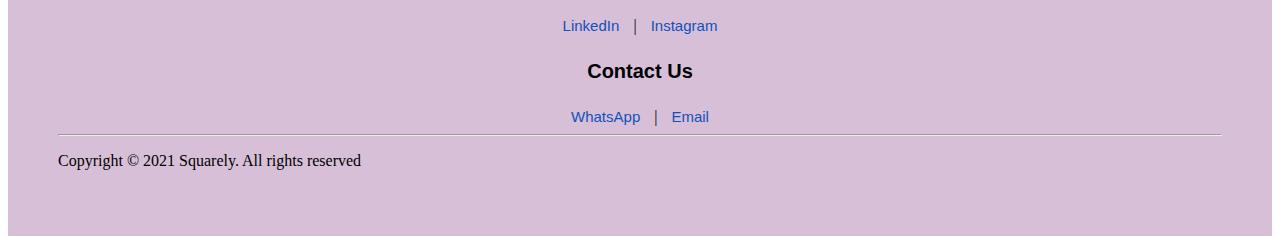
<file: news.html>
<!DOCTYPE html>
<html>
<head>
<title>Today's Tech News </title>
<link rel="shortcut icon" type="image/png" href="folder/favicon.png"/>
<link rel="stylesheet" type="text/css" href="folder/style.css">
</head>


<body>
<nav class="nav nav_top">
 <div class="logo">
<a href="index.html"> <img src="folder/logo.png" width="150"> </a>
  </div>
  <div class="nav_side">
    <a href="index.html">Home</a>
  <a href="news.html"> News </a>
  <a href="service.html"> Services </a>
    <a href="about.html"> About Us </a>
	<a href="contact.html"> Contact </a>
	
  </div>
  
  </nav>
  
  <div class="about_us">
  <h2>Today's Tech News Headlines
  <p>Date: <span id="datetime"></span> (mm/dd/yyyy)</p></h2>
  <div class="about_content">
  <ul><li> Google CEO Sundar Pichai on New Social Media Rules: Committed to Comply With Local Laws, Work Constructively </li>
  <li> Oppo Reno 6, Reno 6 Pro, Reno 6 Pro+ Renders Surface Online Ahead of Today’s Launch </li>
  <li> Twitter Says Concerned About Safety of India Staff After Police Visit</li>
  <li> Ford Says 40 Percent of Sales to Be Electric Vehicles by 2030</li>
  <li> Astronaut Chris Hadfield Calls Talk of UFOs 'the Height of Foolishness' in Interview </li>
  <li> Itel A23 Pro With Unisoc SC9832e SoC, Dual-SIM 4G Support Launched in India: Price, Specifications </li>
  </ul>
  </div>
  </div>
  
  <div class="feed">
  <h2> Write a review </h2>
  <div class="feed_form">
  <form name="submit_googlesheet" method="post">
  <input type="text" name="Name" placeholder="Name"> <br>
  <input type="email" name="Email" placeholder="Email ID"> <br>
  <input type="number" name="Number" placeholder="Contact Number"> <br>
  <textarea rows="5" cols="7" name="Review" placeholder="Write your review" > </textarea><br>
  <button type="submit"> Submit </button>
  
  </form>
  </div>
  </div>
  
  <footer>
  <div class="footer_logo">
<a href="index.html"> <img src="folder/logo.png" width="150"> </a>
  </div>
  <div class="pages">
  <h3> Pages </h3>
  <a href="about.html"> About Us </a> |
  <a href="service.html"> Services </a> |
  <a href="blog.html"> Blogs </a> |
  <a href="news.html"> News </a> 
  </div>
  
   <div class="doc">
   <h3>Documents </h3>
  <a href="#"> Privacy Policy </a> |
  <a href="#"> Terms of Use </a> |
  <a href="#"> Refund Policy </a> 
  </div>
  
  <div class="social">
  <h3>Follow Us</h3>
  <a href="https://www.linkedin.com/in/sacheta-saini-a14969103"> LinkedIn </a> |
  <a href="https://www.instagram.com/squarely.commune/"> Instagram </a> 
  </div>
  
  <div class="contact">
  <h3> Contact Us</h3> 
  <a href="https://api.WhatsApp.com/send?/phone=+919817537384" target="_blank">WhatsApp</a> |
  <a href="mailto: sachetasaini@gmail.com"> Email </a> 
  </div>
  <hr>
  <p>Copyright &copy; 2021 Squarely. All rights reserved</p>
  
  </footer>
  
<script>
var dt = new Date();
document.getElementById("datetime").innerHTML = dt.toLocaleDateString();
</script>

  <script type="text/javascript">
  const scriptURL = 'https://script.google.com/macros/s/AKfycbwIeMnBZD7JuRxQMWa-qbIvxd6Jwe-EsD9qeox8JpsOq4Ljkm5MJOMNjy_3oJR8iHxA/exec'
            const form = document.forms['submit_googlesheet']
          
            form.addEventListener('submit', e => {
              e.preventDefault()
              fetch(scriptURL, { method: 'POST', body: new FormData(form)})
                .then(response => alert("Thanks for Contacting us. We Will get back to You Soon :)"))
                .catch(error => console.error('Error!', error.message))
            })
  </script>
  
  </body>
  </html>
</file>
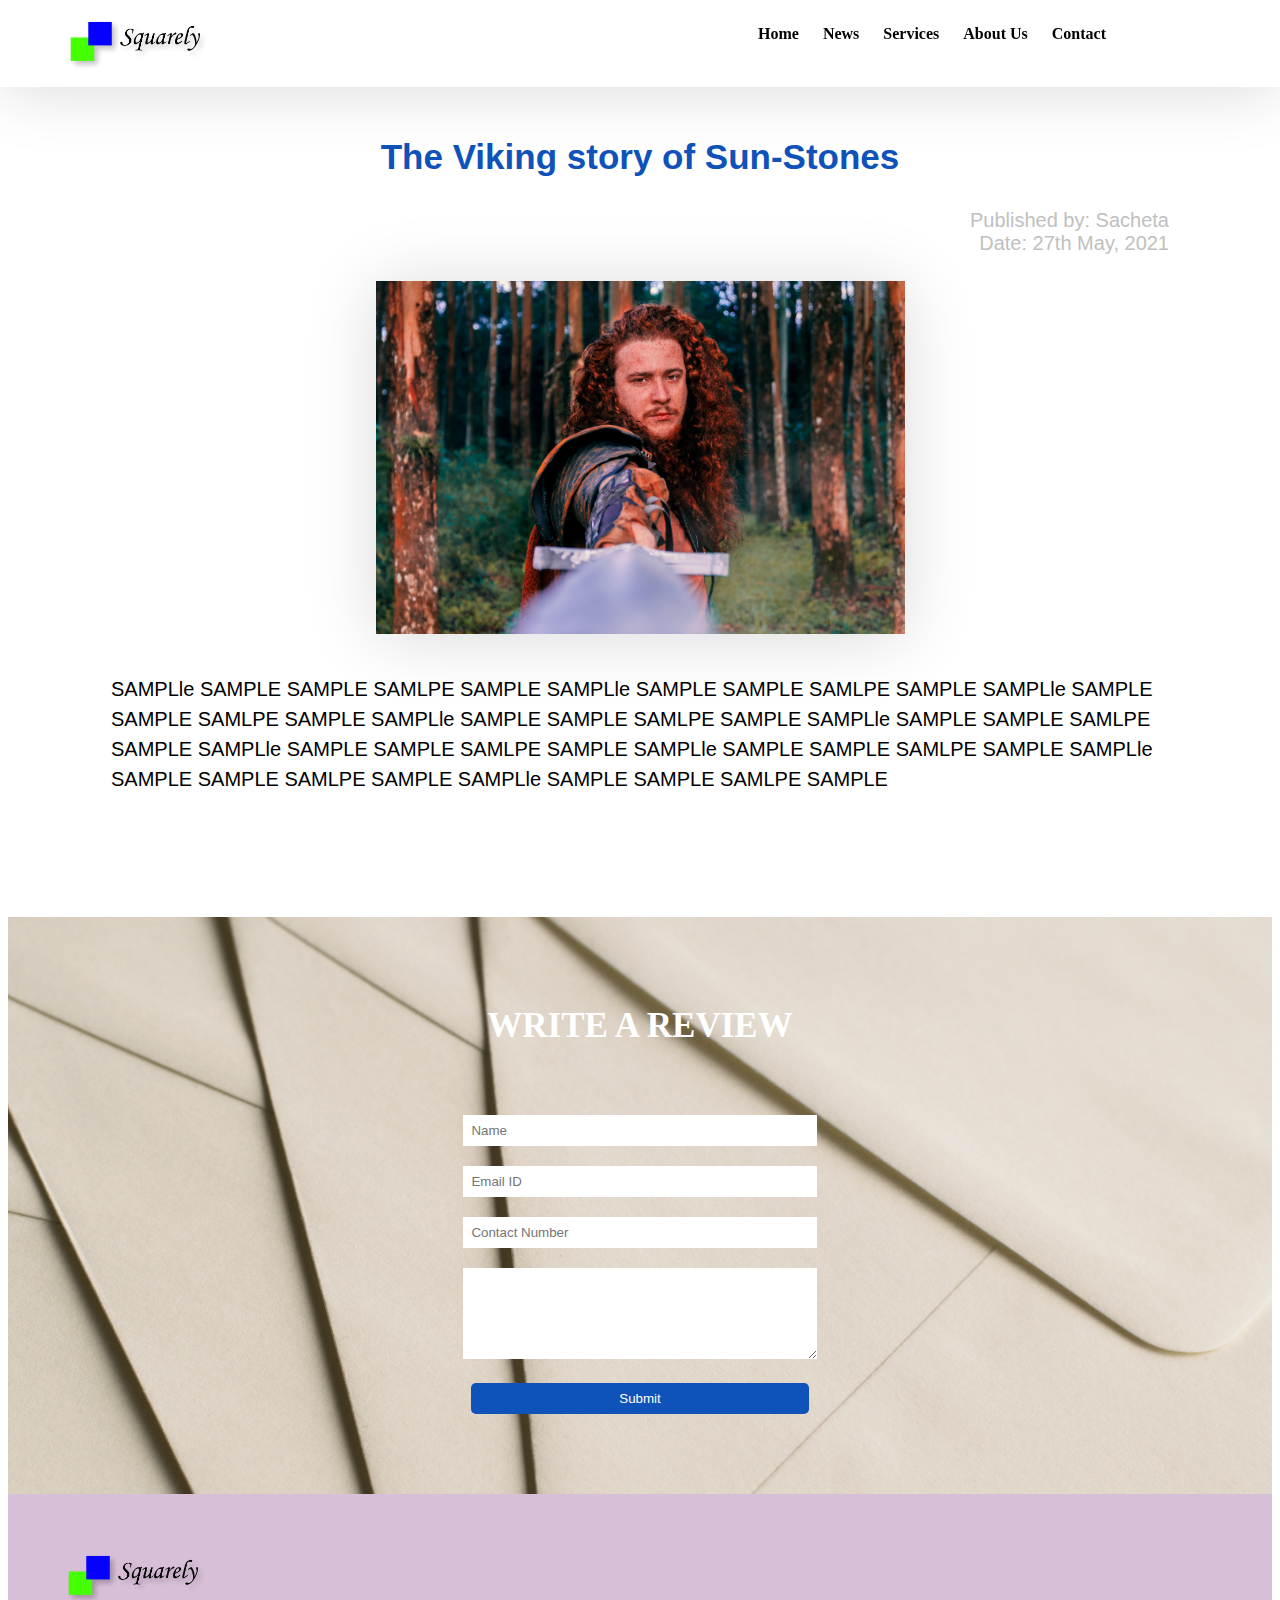
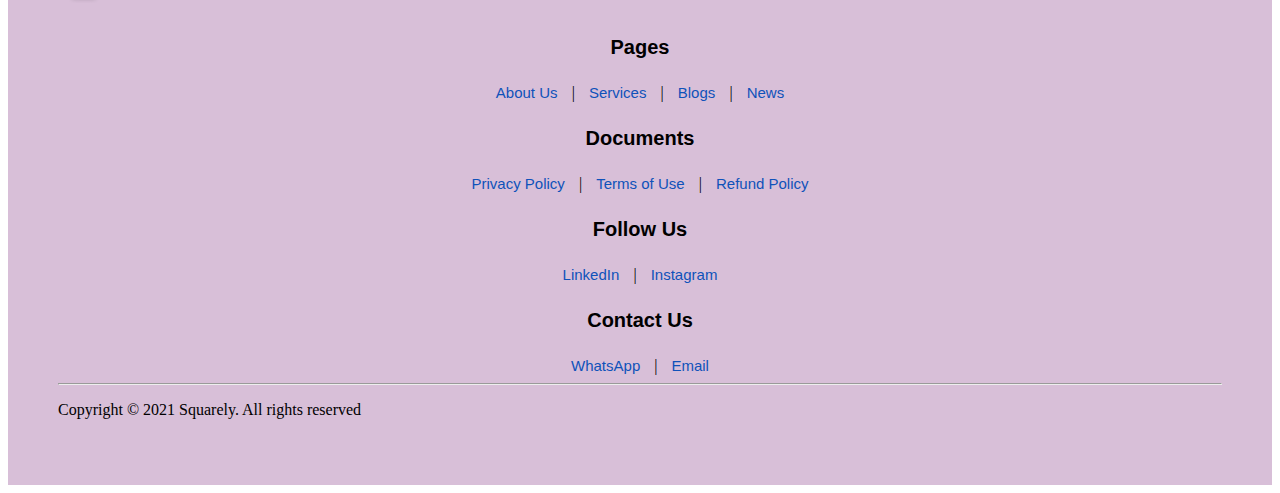
<file: prevblogs.html>
<!DOCTYPE html>
<html>
<head>
<meta name="viewpoint" content="width=device-width, initial-scale=1">
<title>Viking Sunstones | Mission Exploration </title>
<link rel="shortcut icon" type="image/png" href="folder/favicon.png"/>
<link rel="stylesheet" type="text/css" href="folder/style.css">
</head>


<body>
<nav class="nav nav_top">
 <div class="logo">
<a href="index.html"> <img src="folder/logo.png" width="150"> </a>
  </div>
  <div class="nav_side">
    <a href="index.html">Home</a>
  <a href="news.html"> News </a>
  <a href="service.html"> Services </a>
    <a href="about.html"> About Us </a>
	<a href="contact.html"> Contact </a>
	
  </div>
  
  </nav>
  
  <div class="content">
  <h2>The Viking story of Sun-Stones</h2>
  <p> Published by: Sacheta <br>
  Date: 27th May, 2021</p>
  <div class="blog">
 <p> <img src="folder/vikingsunstone.jpg" >  SAMPLle SAMPLE SAMPLE SAMLPE SAMPLE SAMPLle SAMPLE SAMPLE SAMLPE SAMPLE 
SAMPLle SAMPLE SAMPLE SAMLPE SAMPLE  SAMPLle SAMPLE SAMPLE SAMLPE SAMPLE 
 SAMPLle SAMPLE SAMPLE SAMLPE SAMPLE    SAMPLle SAMPLE SAMPLE SAMLPE SAMPLE        SAMPLle SAMPLE SAMPLE SAMLPE SAMPLE       
 SAMPLle SAMPLE SAMPLE SAMLPE SAMPLE                       SAMPLle SAMPLE SAMPLE SAMLPE SAMPLE 

 
 </p> 
  </div>
  </div>

  
  <div class="feed">
  <h2> Write a review </h2>
  <div class="feed_form">
  <form name="submit_googlesheet" method="post">
  <input type="text" name="Name" placeholder="Name"> <br>
  <input type="email" name="Email" placeholder="Email ID"> <br>
  <input type="number" name="Number" placeholder="Contact Number"> <br>
  <textarea rows="5" cols="7" name="Review" placeholder="Write your review"> </textarea><br>
  <button type="submit"> Submit </button>
  
  </form>
  </div>
  </div>
  
  <footer>
  <div class="footer_logo">
<a href="index.html"> <img src="folder/logo.png" width="150"> </a>
  </div>
  <div class="pages">
  <h3> Pages </h3>
  <a href="about.html"> About Us </a> |
  <a href="service.html"> Services </a> |
  <a href="blog.html"> Blogs </a> |
  <a href="news.html"> News </a> 
  </div>
  
   <div class="doc">
   <h3>Documents </h3>
  <a href="#"> Privacy Policy </a> |
  <a href="#"> Terms of Use </a> |
  <a href="#"> Refund Policy </a> 
  </div>
  
  <div class="social">
  <h3>Follow Us</h3>
  <a href="https://www.linkedin.com/in/sacheta-saini-a14969103"> LinkedIn </a> |
  <a href="https://www.instagram.com/squarely.commune/"> Instagram </a> 
  </div>
  
  <div class="contact">
  <h3> Contact Us</h3> 
  <a href="https://api.WhatsApp.com/send?/phone=+919817537384" target="_blank">WhatsApp</a> |
  <a href="mailto: sachetasaini@gmail.com"> Email </a> 
  </div>
  <hr>
  <p>Copyright &copy; 2021 Squarely. All rights reserved</p>
  
  </footer>
  

  <script type="text/javascript">
  const scriptURL = 'https://script.google.com/macros/s/AKfycbwIeMnBZD7JuRxQMWa-qbIvxd6Jwe-EsD9qeox8JpsOq4Ljkm5MJOMNjy_3oJR8iHxA/exec'
            const form = document.forms['submit_googlesheet']
          
            form.addEventListener('submit', e => {
              e.preventDefault()
              fetch(scriptURL, { method: 'POST', body: new FormData(form)})
                .then(response => alert("Thanks for Contacting us. We Will get back to You Soon :)"))
                .catch(error => console.error('Error!', error.message))
            })
  </script>
  
  </body>
  </html>
</file>
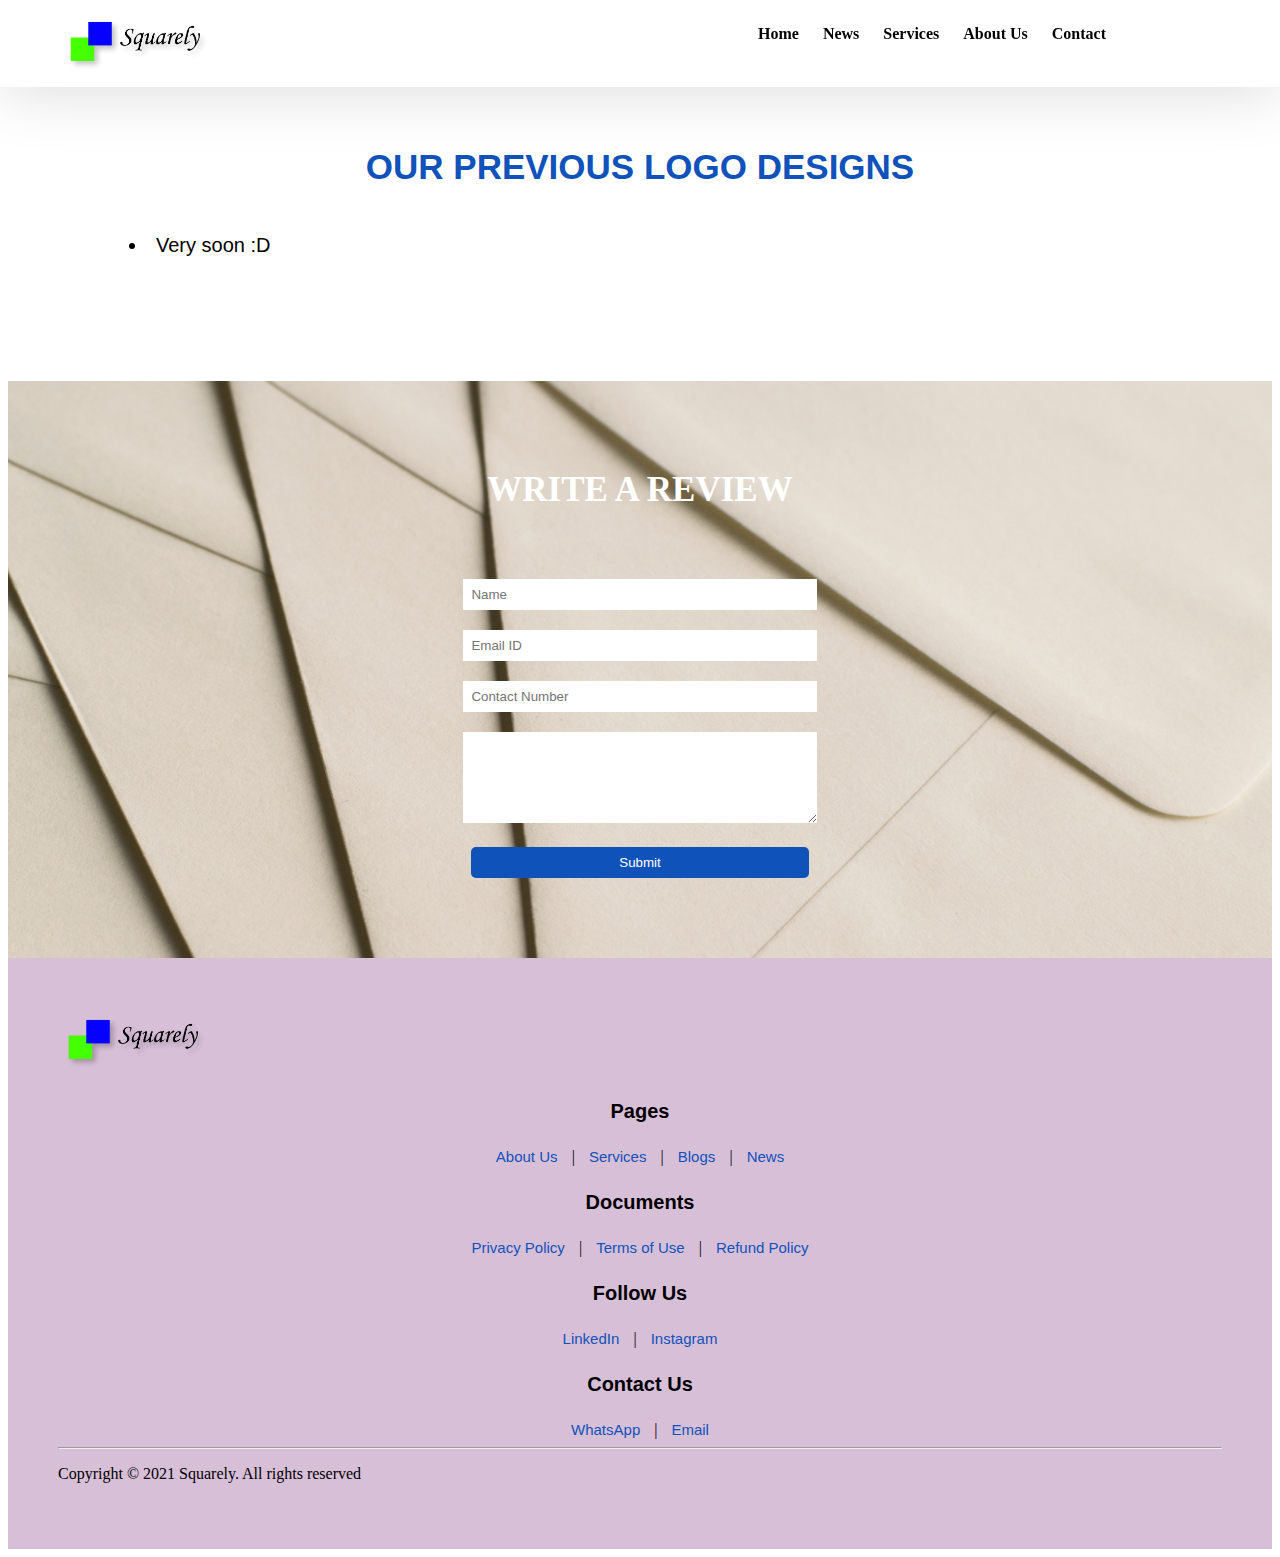
<file: prevdesigns.html>
<!DOCTYPE html>
<html>
<head>
<meta name="viewpoint" content="width=device-width, initial-scale=1">
<title>Logo Design | Previous </title>
<link rel="shortcut icon" type="image/png" href="folder/favicon.png"/>
<link rel="stylesheet" type="text/css" href="folder/style.css">
</head>


<body>
<nav class="nav nav_top">
 <div class="logo">
<a href="index.html"> <img src="folder/logo.png" width="150"> </a>
  </div>
  <div class="nav_side">
    <a href="index.html">Home</a>
  <a href="news.html"> News </a>
  <a href="service.html"> Services </a>
    <a href="about.html"> About Us </a>
	<a href="contact.html"> Contact </a>
	
  </div>
  
  </nav>
  
  <div class="about_us">
  <h2>Our previous Logo Designs</h2>
  <div class="about_content">
  <ul><li>Very soon :D
  </li>
  
  </ul>
  </div>
  
  </div>
  
  <div class="feed">
  <h2> Write a review </h2>
  <div class="feed_form">
  <form name="submit_googlesheet" method="post">
  <input type="text" name="Name" placeholder="Name"> <br>
  <input type="email" name="Email" placeholder="Email ID"> <br>
  <input type="number" name="Number" placeholder="Contact Number"> <br>
  <textarea rows="5" cols="7" name="Review" placeholder="Write your review"> </textarea><br>
  <button type="submit"> Submit </button>
  
  </form>
  </div>
  </div>
  
  <footer>
  <div class="footer_logo">
<a href="index.html"> <img src="folder/logo.png" width="150"> </a>
  </div>
  <div class="pages">
  <h3> Pages </h3>
  <a href="about.html"> About Us </a> |
  <a href="service.html"> Services </a> |
  <a href="blog.html"> Blogs </a> |
  <a href="news.html"> News </a> 
  </div>
  
   <div class="doc">
   <h3>Documents </h3>
  <a href="#"> Privacy Policy </a> |
  <a href="#"> Terms of Use </a> |
  <a href="#"> Refund Policy </a> 
  </div>
  
  <div class="social">
  <h3>Follow Us</h3>
  <a href="https://www.linkedin.com/in/sacheta-saini-a14969103"> LinkedIn </a> |
  <a href="https://www.instagram.com/squarely.commune/"> Instagram </a> 
  </div>
  
  <div class="contact">
  <h3> Contact Us</h3> 
  <a href="https://api.WhatsApp.com/send?/phone=+919817537384" target="_blank">WhatsApp</a> |
  <a href="mailto: sachetasaini@gmail.com"> Email </a> 
  </div>
  <hr>
  <p>Copyright &copy; 2021 Squarely. All rights reserved</p>
  
  </footer>
  

  <script type="text/javascript">
  const scriptURL = 'https://script.google.com/macros/s/AKfycbwIeMnBZD7JuRxQMWa-qbIvxd6Jwe-EsD9qeox8JpsOq4Ljkm5MJOMNjy_3oJR8iHxA/exec'
            const form = document.forms['submit_googlesheet']
          
            form.addEventListener('submit', e => {
              e.preventDefault()
              fetch(scriptURL, { method: 'POST', body: new FormData(form)})
                .then(response => alert("Thanks for Contacting us. We Will get back to You Soon :)"))
                .catch(error => console.error('Error!', error.message))
            })
  </script>
  
  </body>
  </html>
</file>
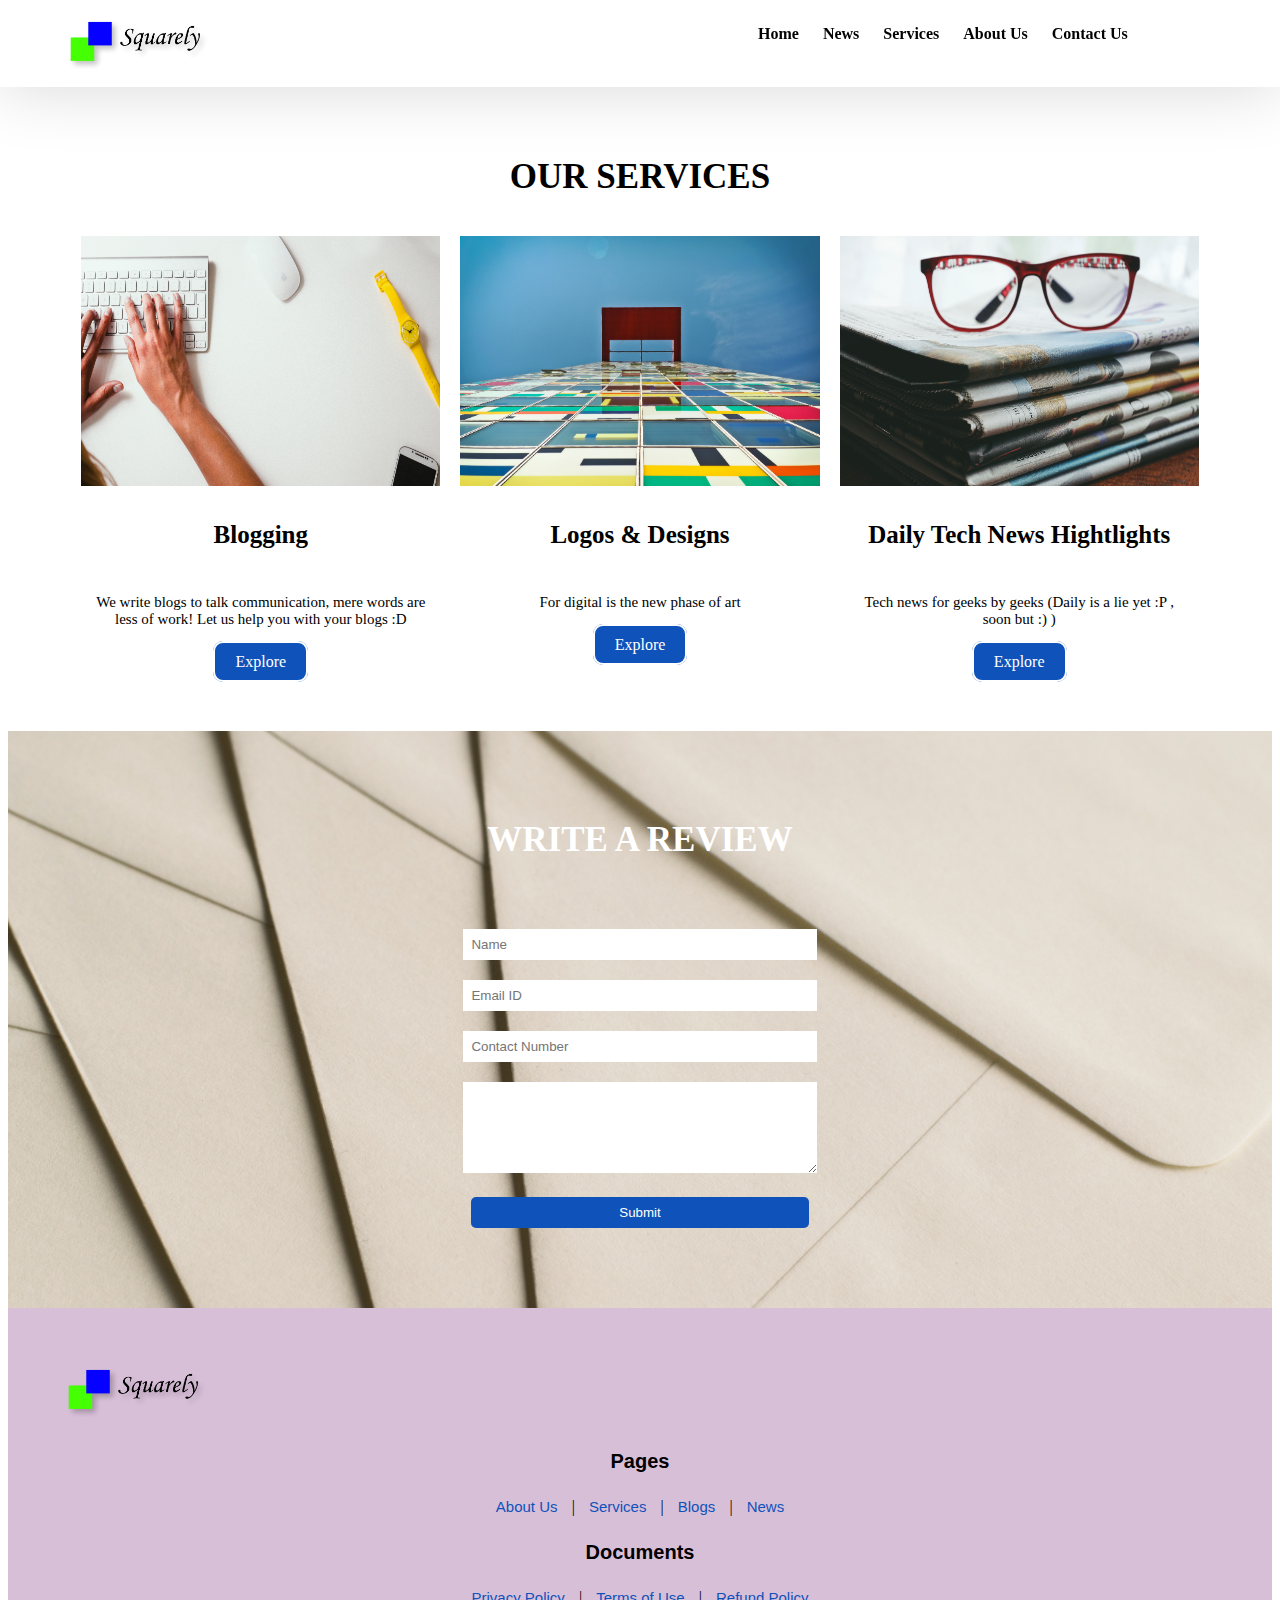
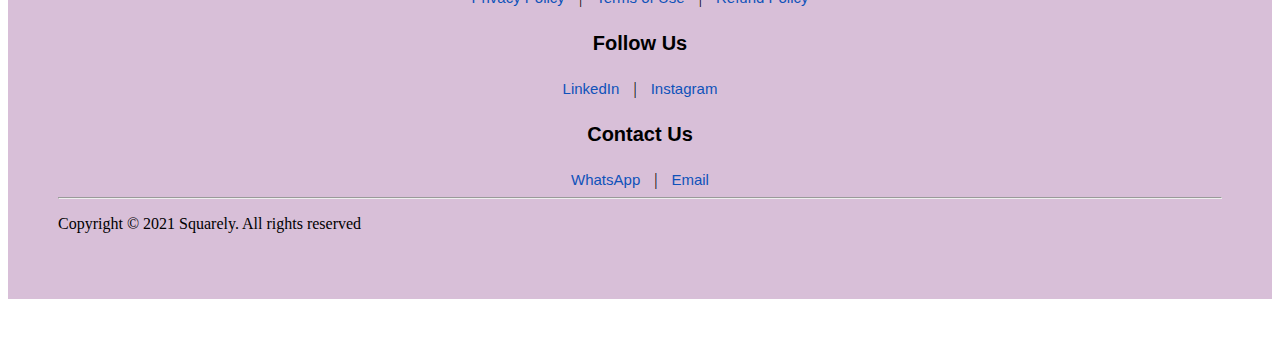
<file: service.html>
<!DOCTYPE html>
<html>
<head>
<meta name="viewpoint" content="width=device-width, initial-scale=1">
<title> Services </title>
<link rel="shortcut icon" type="image/png" href="folder/favicon.png"/>

<link rel="stylesheet" type="text/css" href="folder/style.css">
</head>


<body>
<nav class="nav nav_top">
 <div class="logo">
<a href="index.html"> <img src="folder/logo.png" width="150"> </a>
  </div>
  <div class="nav_side">
    <a href="index.html">Home</a>
  <a href="news.html"> News </a>
  <a href="service.html"> Services </a>
    <a href="about.html"> About Us </a>
	<a href="contact.html"> Contact Us</a>
	
  </div>
  
  </nav>
  
   <div class="product" style="padding-top: 100px;">
  <h2> OUR SERVICES </h2>
  <div class="product_container" style="padding-bottom: 50px;">
<div class="item">
  <div class="item_img">
  <img src="folder/webdev.png">
  </div>
  <div class="item_content">
  <h3> Blogging</h3>
  <p> We write blogs to talk communication, mere words are less of work! Let us help you with your blogs :D</p>
  <a href="blogging.html"> Explore </a>
  </div>
  </div>
  
  <div class="item">
  <div class="item_img">
  <img src="folder/logodesign.png">
  </div>
  <div class="item_content">
  <h3> Logos & Designs</h3>
  <p> For digital is the new phase of art </p>
  <a href="logodesigning.html"> Explore </a>
  </div>
  </div>
  

  
  <div class="item">
  <div class="item_img">
  <img src="folder/news.png">
  </div>
  <div class="item_content">
  <h3> Daily Tech News Hightlights</h3>
  <p> Tech news for geeks by geeks (Daily is a lie yet :P  , soon but :) )</p>
  <a href="news.html"> Explore </a>
  </div>
  </div>
  
  </div>
  <div class="product_container">
  
  <!---  <div class="item">
  <div class="item_img">
  <img src="folder/cppdsa.png">
  </div>
  <div class="item_content">
  <h3> C++ and DSA Support</h3>
  <p> Clear your C++ and DSA concepts with us</p>
  <a href="cppdsa.html"> Explore </a>
  </div>
  </div>
  
  </div>  --->
  
  </div>
  
  <div class="feed">
  <h2> Write a review </h2>
  <div class="feed_form">
  <form name="submit_googlesheet" method="post">
  <input type="text" name="Name" placeholder="Name"> <br>
  <input type="email" name="Email" placeholder="Email ID"> <br>
  <input type="number" name="Number" placeholder="Contact Number"> <br>
  <textarea rows="5" cols="7" name="Review" placeholder="Write your review" > </textarea><br>
  <button type="submit"> Submit </button>
  
  </form>
  </div>
  </div>
  
  <footer>
  <div class="footer_logo">
<a href="index.html"> <img src="folder/logo.png" width="150"> </a>
  </div>
  <div class="pages">
  <h3> Pages </h3>
  <a href="about.html"> About Us </a> |
  <a href="service.html"> Services </a> |
  <a href="blog.html"> Blogs </a> |
  <a href="news.html"> News </a> 
  </div>
  
   <div class="doc">
   <h3>Documents </h3>
  <a href="#"> Privacy Policy </a> |
  <a href="#"> Terms of Use </a> |
  <a href="#"> Refund Policy </a> 
  </div>
  
  <div class="social">
  <h3>Follow Us</h3>
  <a href="https://www.linkedin.com/in/sacheta-saini-a14969103"> LinkedIn </a> |
  <a href="https://www.instagram.com/squarely.commune/"> Instagram </a> 
  </div>
  
  <div class="contact">
  <h3> Contact Us</h3> 
  <a href="https://api.WhatsApp.com/send?/phone=+919817537384" target="_blank">WhatsApp</a> |
  <a href="mailto: sachetasaini@gmail.com"> Email </a> 
  </div>
  <hr>
  <p>Copyright &copy; 2021 Squarely. All rights reserved</p>
  
  </footer>
  

  <script type="text/javascript">
  const scriptURL = 'https://script.google.com/macros/s/AKfycbwIeMnBZD7JuRxQMWa-qbIvxd6Jwe-EsD9qeox8JpsOq4Ljkm5MJOMNjy_3oJR8iHxA/exec'
            const form = document.forms['submit_googlesheet']
          
            form.addEventListener('submit', e => {
              e.preventDefault()
              fetch(scriptURL, { method: 'POST', body: new FormData(form)})
                .then(response => alert("Thanks for Contacting us. We Will get back to You Soon :)"))
                .catch(error => console.error('Error!', error.message))
            })
  </script>
  
  </body>
  </html>
</file>
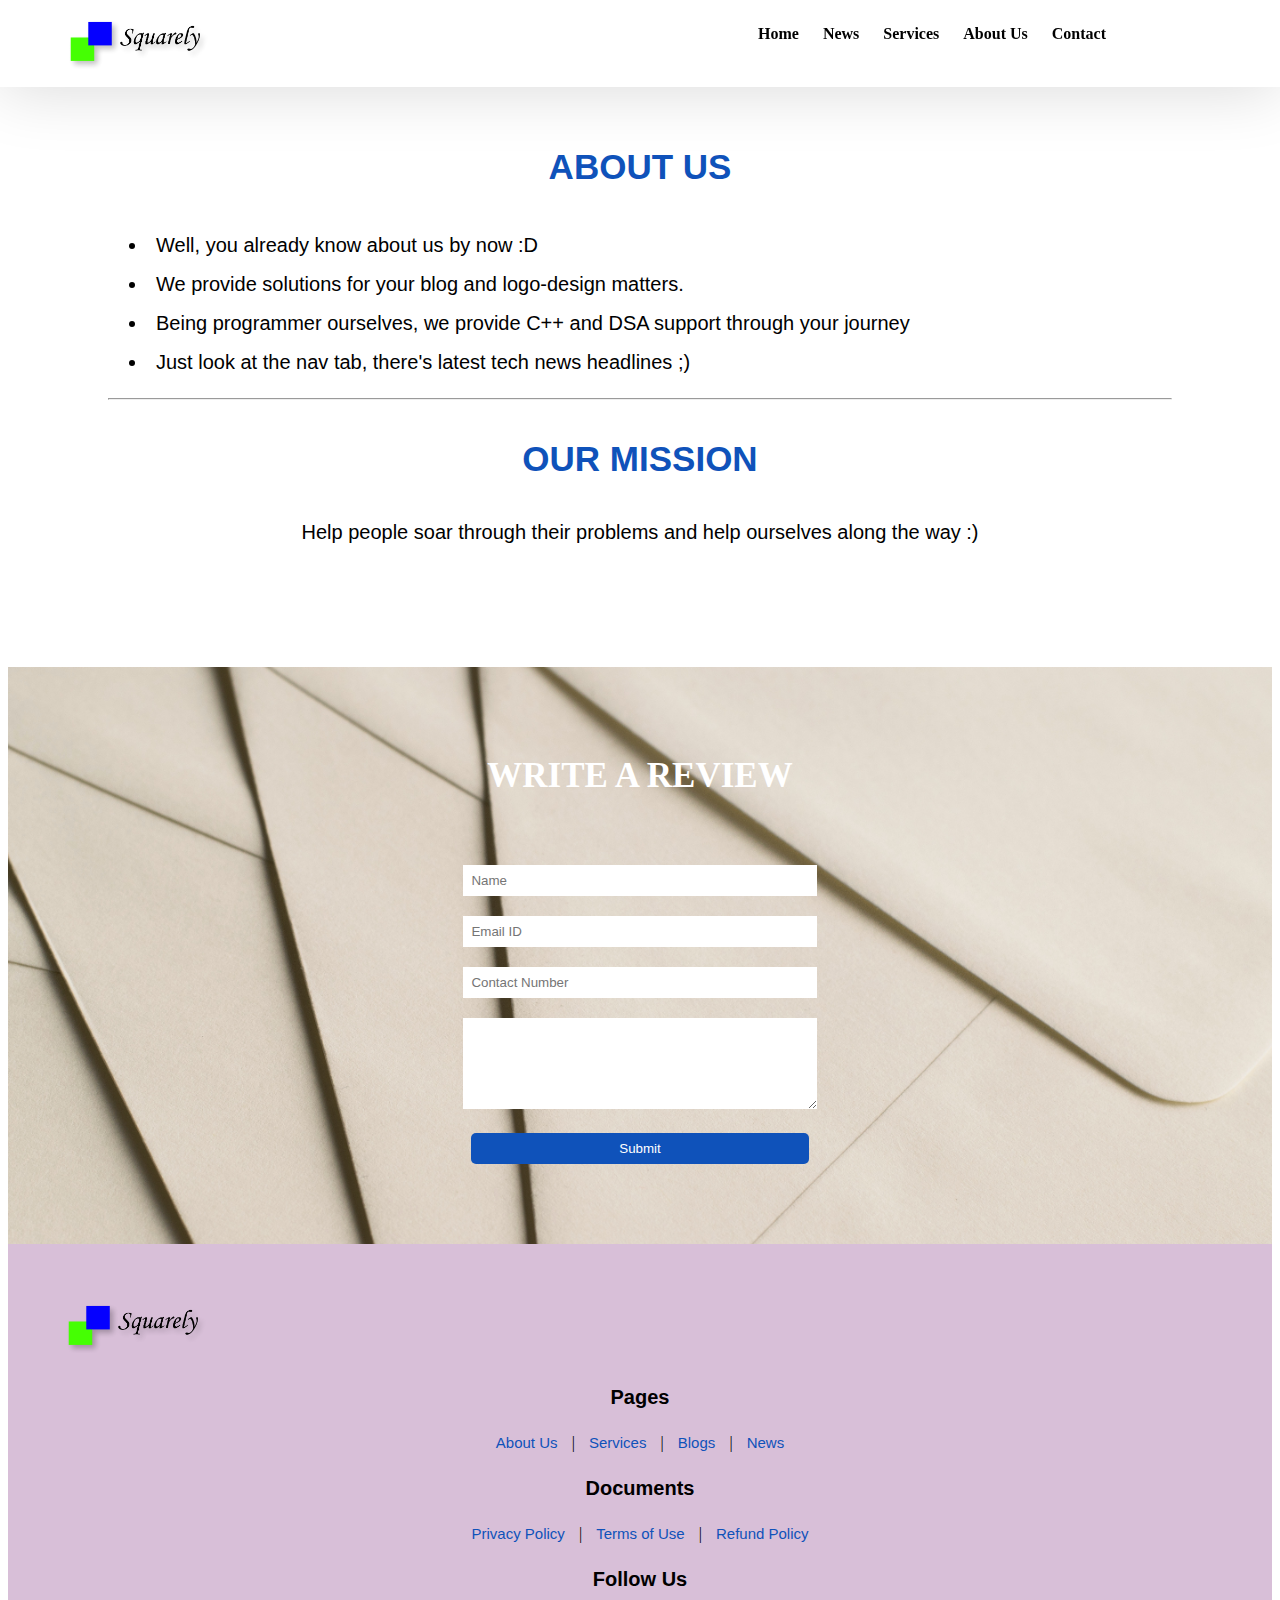
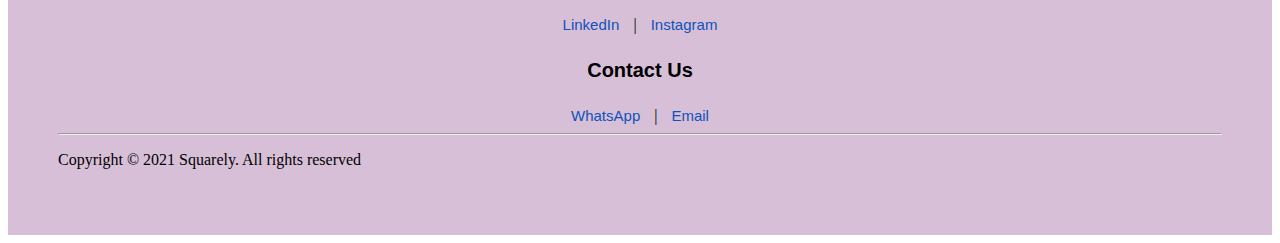
<file: folder/about.html>
<!DOCTYPE html>
<html>
<head>
<meta name="viewpoint" content="width=device-width, initial-scale=1">
<title>Squarely | About Us </title>
<link rel="stylesheet" type="text/css" href="style.css">
</head>


<body>
<nav class="nav nav_top">
 <div class="logo">
<a href="#"> <img src="logo.png" width="150"> </a>
  </div>
  <div class="nav_side">
    <a href="C:\Users\User\Desktop\commerce website 1\index.html">Home</a>
  <a href="news.html"> News </a>
  <a href="service.html"> Services </a>
    <a href="about.html"> About Us </a>
	<a href="contact.html"> Contact </a>
	
  </div>
  
  </nav>
  
  <div class="about_us">
  <h2>About Us</h2>
  <div class="about_content">
  <ul><li>Well, you already know about us by now :D
  </li>
  <li>We provide solutions for your blog and logo-design matters.
  </li>
  <li>Being programmer ourselves, we provide C++ and DSA support through your journey 
  </li>
  <li>Just look at the nav tab, there's latest tech news headlines ;)
  </li>
  </ul>
  </div>
  <hr>
  <h2>Our Mission</h2>
  <p>Help people soar through their problems and help ourselves along the way  :) </p>
  </div>
  
  <div class="feed">
  <h2> Write a review </h2>
  <div class="feed_form">
  <form name="submit_googlesheet" method="post">
  <input type="text" name="Name" placeholder="Name"> <br>
  <input type="email" name="Email" placeholder="Email ID"> <br>
  <input type="number" name="Number" placeholder="Contact Number"> <br>
  <textarea rows="5" cols="7" name="Review" placeholder="Write your review"> </textarea><br>
  <button type="submit"> Submit </button>
  
  </form>
  </div>
  </div>
  
  <footer>
  <div class="footer_logo">
<a href="#"> <img src="logo.png" width="150"> </a>
  </div>
  <div class="pages">
  <h3> Pages </h3>
  <a href="about.html"> About Us </a> |
  <a href="service.html"> Services </a> |
  <a href="blog.html"> Blogs </a> |
  <a href="news.html"> News </a> 
  </div>
  
   <div class="doc">
   <h3>Documents </h3>
  <a href="#"> Privacy Policy </a> |
  <a href="#"> Terms of Use </a> |
  <a href="#"> Refund Policy </a> 
  </div>
  
  <div class="social">
  <h3>Follow Us</h3>
  <a href="#"> LinkedIn </a> |
  <a href="#"> Instagram </a> 
  </div>
  
  <div class="contact">
  <h3> Contact Us</h3> 
  <a href="https://api.WhatsApp.com/send?/phone=+919817537384" target="_blank">WhatsApp</a> |
  <a href="mailto: sachetasaini@gmail.com"> Email </a> 
  </div>
  <hr>
  <p>Copyright &copy; 2021 Squarely. All rights reserved</p>
  
  </footer>
  

  <script type="text/javascript">
  const scriptURL = 'https://script.google.com/macros/s/AKfycbwIeMnBZD7JuRxQMWa-qbIvxd6Jwe-EsD9qeox8JpsOq4Ljkm5MJOMNjy_3oJR8iHxA/exec'
            const form = document.forms['submit_googlesheet']
          
            form.addEventListener('submit', e => {
              e.preventDefault()
              fetch(scriptURL, { method: 'POST', body: new FormData(form)})
                .then(response => alert("Thanks for Contacting us. We Will get back to You Soon :)"))
                .catch(error => console.error('Error!', error.message))
            })
  </script>
  
  </body>
  </html>
</file>
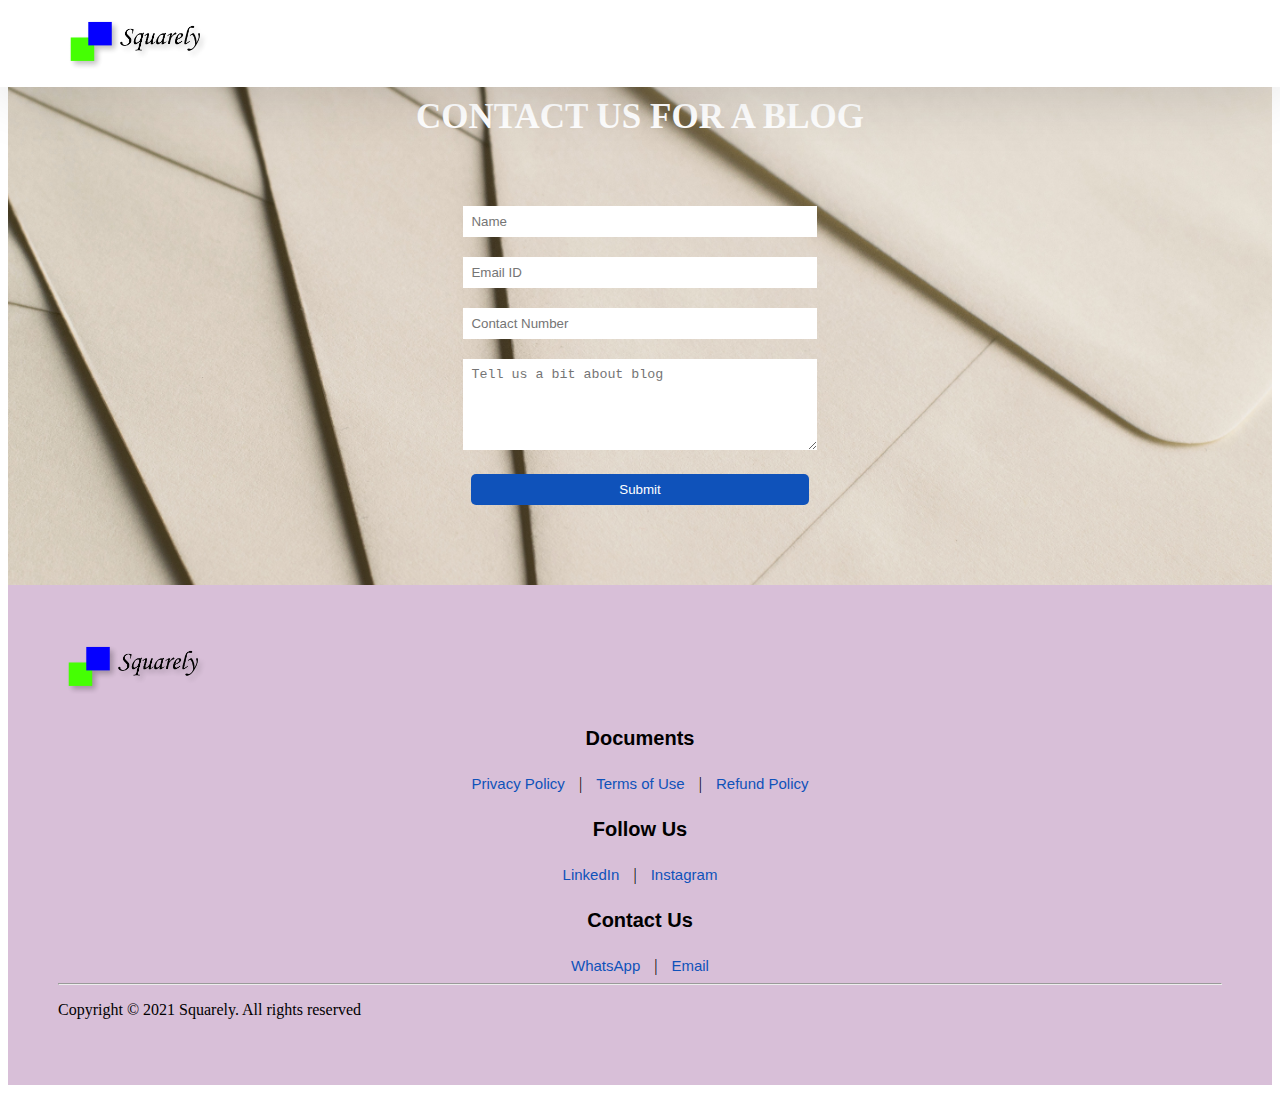
<file: folder/blogbook.html>
<!DOCTYPE html>
<html>
<head>
<meta name="viewpoint" content="width=device-width, initial-scale=1">
<title>Blogging | Contact </title>
<link rel="shortcut icon" type="image/png" href="favicon.png"/>
<link rel="stylesheet" type="text/css" href="style.css">
</head>


<body>
  <nav class="nav nav_top">
 <div class="logo">
<a href="#"> <img src="logo.png" width="150"> </a>
  </div>
  <div class="nav_side">
    
  </div>
  
  </nav>
  
  
  
  <div class="feed">
  <h2> Contact us for a Blog </h2>
  <div class="feed_form">
  <form name="submit_googlesheet" id="myformm" method="post">
  <input type="text" name="Name" placeholder="Name"> <br>
  <input type="email" name="Email" placeholder="Email ID"> <br>
  <input type="number" name="Number" placeholder="Contact Number"> <br>
  <textarea rows="5" cols="7" name="Review" placeholder="Tell us a bit about blog"></textarea><br>
  <button type="submit"> Submit </button>
  
  </form>
  </div>
  </div>
  
  <footer>
  <div class="footer_logo">
<a href="#"> <img src="logo.png" width="150"> </a>
  </div>
   <div class="doc">
   <h3>Documents </h3>
  <a href="#"> Privacy Policy </a> |
  <a href="#"> Terms of Use </a> |
  <a href="#"> Refund Policy </a> 
  </div>
  
  <div class="social">
  <h3>Follow Us</h3>
  <a href="https://www.linkedin.com/in/sacheta-saini-a14969103"> LinkedIn </a> |
  <a href="https://www.instagram.com/squarely.commune/"> Instagram </a> 
  </div>
  
  <div class="contact">
  <h3> Contact Us</h3> 
  <a href="https://api.WhatsApp.com/send?/phone=+919817537384" target="_blank">WhatsApp</a> |
  <a href="mailto: sachetasaini@gmail.com"> Email </a> 
  </div>
  <hr>
  <p>Copyright &copy; 2021 Squarely. All rights reserved</p>
  
  </footer>
  
<script>
var dt = new Date();
document.getElementById("datetime").innerHTML = dt.toLocaleDateString();
</script>

  <script type="text/javascript">
  const scriptURL = 'https://script.google.com/macros/s/AKfycbwIeMnBZD7JuRxQMWa-qbIvxd6Jwe-EsD9qeox8JpsOq4Ljkm5MJOMNjy_3oJR8iHxA/exec'
            const form = document.forms['submit_googlesheet']
          
            form.addEventListener('submit', e => {
              e.preventDefault()
              fetch(scriptURL, { method: 'POST', body: new FormData(form)})
                .then(response => alert("Thanks for Contacting us. We Will get back to You Soon :)"))
                .catch(error => console.error('Error!', error.message))
            })
			
	</script>
	
  
  </body>
  </html>
</file>
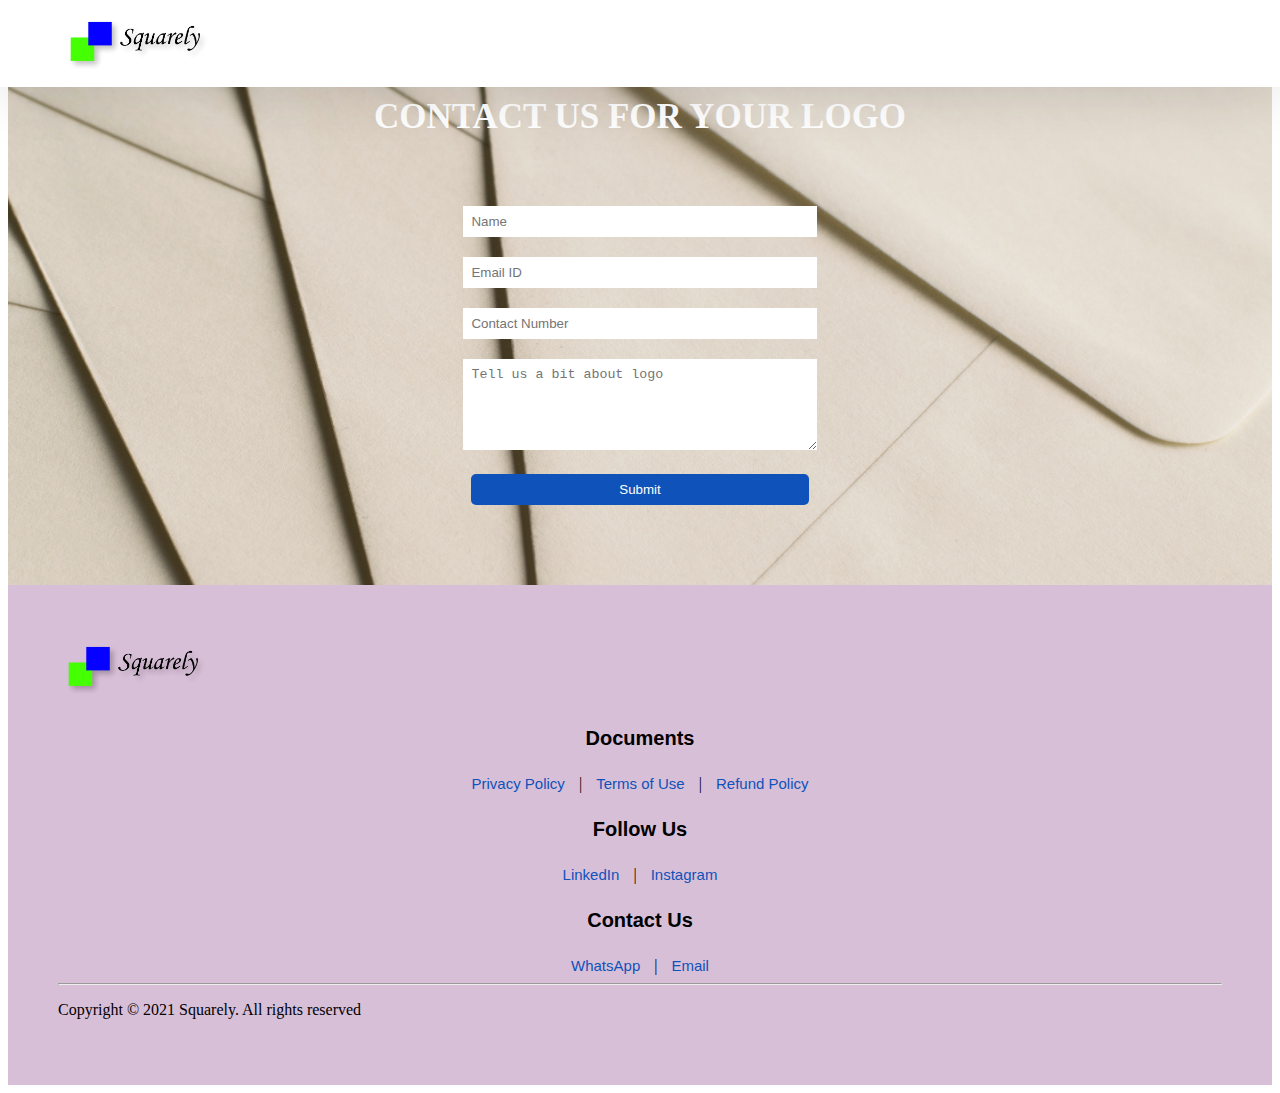
<file: folder/logobook.html>
<!DOCTYPE html>
<html>
<head>
<meta name="viewpoint" content="width=device-width, initial-scale=1">
<title>Logo Design | Conatact </title>
<link rel="shortcut icon" type="image/png" href="favicon.png"/>
<link rel="stylesheet" type="text/css" href="style.css">
</head>


<body>
  <nav class="nav nav_top">
 <div class="logo">
<a href="#"> <img src="logo.png" width="150"> </a>
  </div>
  <div class="nav_side">
    
  </div>
  
  </nav>
  
  
  
  <div class="feed">
  <h2> Contact us for your Logo </h2>
  <div class="feed_form">
  <form name="submit_googlesheet" id="myformm" method="post">
  <input type="text" name="Name" placeholder="Name"> <br>
  <input type="email" name="Email" placeholder="Email ID"> <br>
  <input type="number" name="Number" placeholder="Contact Number"> <br>
  <textarea rows="5" cols="7" name="Review" placeholder="Tell us a bit about logo"></textarea><br>
  <button type="submit"> Submit </button>
  
  </form>
  </div>
  </div>
  
  <footer>
  <div class="footer_logo">
<a href="#"> <img src="logo.png" width="150"> </a>
  </div>
   <div class="doc">
   <h3>Documents </h3>
  <a href="#"> Privacy Policy </a> |
  <a href="#"> Terms of Use </a> |
  <a href="#"> Refund Policy </a> 
  </div>
  
  <div class="social">
  <h3>Follow Us</h3>
  <a href="https://www.linkedin.com/in/sacheta-saini-a14969103"> LinkedIn </a> |
  <a href="https://www.instagram.com/squarely.commune/"> Instagram </a> 
  </div>
  
  <div class="contact">
  <h3> Contact Us</h3> 
  <a href="https://api.WhatsApp.com/send?/phone=+919817537384" target="_blank">WhatsApp</a> |
  <a href="mailto: sachetasaini@gmail.com"> Email </a> 
  </div>
  <hr>
  <p>Copyright &copy; 2021 Squarely. All rights reserved</p>
  
  </footer>
  
<script>
var dt = new Date();
document.getElementById("datetime").innerHTML = dt.toLocaleDateString();
</script>

  <script type="text/javascript">
  const scriptURL = 'https://script.google.com/macros/s/AKfycbwIeMnBZD7JuRxQMWa-qbIvxd6Jwe-EsD9qeox8JpsOq4Ljkm5MJOMNjy_3oJR8iHxA/exec'
            const form = document.forms['submit_googlesheet']
          
            form.addEventListener('submit', e => {
              e.preventDefault()
              fetch(scriptURL, { method: 'POST', body: new FormData(form)})
                .then(response => alert("Thanks for Contacting us. We Will get back to You Soon :)"))
                .catch(error => console.error('Error!', error.message))
            })
			
	</script>
	
  
  </body>
  </html>
</file>
<file: folder/style.css>
.nav{
	background-color: white;
	z-index:9;
	padding-left: 50px;
	padding-right: 50px;
	display: flex;
	box-shadow: 0px 3px 65px 0px rgba(0,0,0,.15);
}
.nav_top{
	position: fixed;
	top: 0;
	right: 0;
	left: 0;
}

.logo{
	float: left;
	width: 60%;
}

.logo img{
	padding: 10px;
}

.nav_side{
	float: right;
	width: 40%;
	margin-top: 25px;
}

.nav_side a{
	text-decoration: none;
	margin-right: 20px;
	margin-top: 30px;
	color: black;
	font-weight: bold;
	font-family: cosmic, san-serif;
	font-size: 16px;
	justify-content: center;
	align-items: center;
	align-content: center;
	text-align: center;
}

.nav_side a:hover{
	color: lime;
	transition: all 0.5s ease;
}

.main{
	background-image: url('bg.jpg');
	background-position: center;
	background-size: cover;
	background-repeat: no-repeat;
	background-position:relative;
	
}

.main .main_content{
	padding-top: 8%;
	margin-left: 10%;
	margin-right: 10%;
	
	

}

.main .main_content h2{
	color: black;
	font-size: 35px;
	font-family: cosmic, san-serif;
margin-top: 55px;
	text-align: center;
	
	
}



.main .main_content h2 span{
	padding: 5px;
	margin-top: 60px;
	padding-top:90px;
	font-size:20px;
	opacity: 0.9;
	color: #0F52BA;

	Line-height: 20px;
}

.main .main_content .btnn{
	float: center;
	margin-top: 40px;
	text-align: center;
	padding-bottom: 80px;
	
}

.main .main_content .btnn a{
	text-decoration: none;
	margin: 50px;
	padding: 10px 20px;
	background-color: #0F52BA;
    color: white;
	font-family: cosmic, sans-san-serif;
	text-align: center;
	border: 2px solid white;
	border-radius: 10px;
	transition: 0.5s;
}

.main .main_content .btnn a:hover{
	background-color: black;
	color: lime;
	border: node;
	border-bottom: 4px solid lime;
	transition: 0.5;
}

.product{
	padding-bottom: 50px;
	padding-top: 50px;
}

.product h2{
	color: black;
	font-size: 35px;
	text-align: center;
	padding-top: 20px;
}

.product .product_container .item{
	width: 33.33%;
	margin: 10px;
	height: auto;
}

.product .product_container{
	display: flex;
	margin-left: 5%;
	margin-right: 5%;
}



.product .product_container .item:hover{
	box-shadow: 0px 3px 65px 0px rgba(0,0,0,.15);
}

.product .product_container .item .item_img{
	width: 100%;
	height: 250px;
	overflow: hidden;
}
.product .product_container .item .item_img img{
	width: 100%;
	height: 250px;
}

.product .product_container .item .item_content{
	text-align: center;
	
}

.product .product_container .item .item_content h3{
	padding: 10px;
	font-size: 25px;
	font-family: cosmic, san-serif;
}

.product .product_container .item .item_content p{
	padding: 10px;
	font-size: 15px;
	font-family: cosmic, san-serif;
}

.product .product_container .item .item_content a{
	text-decoration: none;
	margin: 50px;
	padding: 10px 20px;
	background-color: #0F52BA;
    color: white;
	font-family: cosmic, sans-san-serif;
	text-align: center;
	border: 2px solid white;
	border-radius: 10px;
	transition: 0.5s;
}

 .product .product_container .item .item_content a:hover{
	background-color: black;
	color: lime;
	border: node;
	border-bottom: 4px solid lime;
	transition: 0.5;
}
.product .product_btn{
	text-align: center;
	margin-top: 50px;
	
}

.product .product_btn a{
	text-decoration: none;
	padding: 10px 20px;
	background-color: #0F52BA;
    color: white;
	font-family: cosmic, sans-san-serif;
	text-align: center;
	border: 2px solid white;
	border-radius: 10px;
	transition: 0.5s;
}
 .product .product_btn a:hover{
	background-color: black;
	color: lime;
	border: node;
	border-bottom: 4px solid lime;
	transition: 0.5;
}

.keypoint{
	padding: 50px;
}

.keypoint h2{
	color: black;
	font-size: 35px;
	text-align: center;
	padding: 10px;
}

.keypoint .key_container{
	display: flex;
	box-shadow: 0px 3px 65px 0px rgba(0,0,0,.15);
}

.keypoint .key_container .key_content{
	width: 45%;
	padding: 20px;
	float: left;
}

.keypoint .key_container .key_content li{
	list-style: none;
	margin: 10px;
	padding: 10px;
	border-left: 2px solid #0F52BA;
	color: black;
	text-align: left;
	font-family: cosmic, sans-serif;
	box-shadow: 0px 3px 65px 0px rgba(0,0,0,.15);
}
.keypoint .key_container .key_img{
	width: 40%;
	float: right;
	margin-left: 100px;
}
.keypoint .key_container .key_img img{
	width: 100%;
}

.testi{
	padding: 50px;
}

.testi h3{
	color: black;
	font-size: 35px;
	text-align: center;
	padding: 10px;
	text-transform: uppercase;
}

.testi .testi_container{
	margin-right: 10%;
	margin-left: 10%;
	text-align: center;
}

.test .testi_container .carousel-inner{
	background-color: white;
	box-shadow: none;
}

.testi .testi_container .item{
	width: 100%;
	padding: 10px;
	background-color: white;
	box-shadow: none;
}

.testi .testi_container .item .item_img{
	width: 100%;
	height: 100px;
	text-align: center;
	overflow: hidden;
}

.testi .testi_container .item .item_img img{
	width: 100px;
	height: 100px;
	border-radius: 100px;
	
}

.testi .testi_container .item .item_content{
	text-align: center;
	
}

.testi .testi_container .item .item_content h3{
	padding: 10px;
	font-size: 25px;
	font-family: cosmic, san-serif;
}

.testi .testi_container .item .item_content p{
	padding: 10px;
	font-size: 15px;
	font-family: cosmic, san-serif;
}


.team{
	padding: 50px;
}

.team h2{
	color: black;
	font-size: 35px;
	text-align: center;
	padding: 10px;
	text-transform: uppercase;
}

.team .team_container{
	display: flex;
}

.team .team_container .team_video{
	width: 50%;
	padding: 20px;
}

.team .team_container .team_video video{
	width: 100%;
	outline: none;
	
}

.team .team_container .team_content{
	width: 40%;
	padding: 20px;
	margin-left: 50px;
}

.team .team_container .team_content p{
	padding: 10px;
	font-size: 15px;
	font-family: cosmic, sans-serif;
}
.feed{
	padding: 50px;
	background-image: url('feedback.jpg');
	background-size: cover;
}

.feed h2{
	color: white;
	font-size: 35px;
	text-align: center;
	padding: 10px;
	text-transform: uppercase;
	
}

.feed .feed_form{
	text-align: center;
	
}


.feed .feed_form form{
	padding: 20px;
	
}
.feed .feed_form form input{
	width: 30%;
	margin: 10px;
	padding: 8px;
	outline: none;
	border: none;
}

.feed .feed_form form textarea{
	width: 30%;
	margin: 10px;
	padding: 8px;
	outline: none;
	border: none;
}

.feed .feed_form form button{
	width: 30%;
	margin: 10px;
	padding: 8px;
	outline: none;
	border: none;
	background-color: #0F52BA;
	color: white;
	border-radius: 5px;
	
}

.feed .feed_form form button:hover{
	background-color: black;
	color: lime;
	border: node;
	border-bottom: 4px solid lime;
	transition: 0.5;
}

.about_us{
	padding: 100px;
}

.about_us h2 h3{
	color: #0F52BA;
	font-size: 35px;
	text-align: center;
	font-family: cosmic, sans-serif;
	padding-top: none;
	
}

.about_us h2{
	color: #0F52BA;
	font-size: 35px;
	text-align: center;
	padding: 10px;
	font-family: cosmic, sans-serif;
	text-transform: uppercase;
}





.about_us p{
	padding: 3px;
	font-size: 20px;
	text-align: center;
	font-family: cosmic,sans-serif;
}
.about_us  li{
	padding: 8px;
	font-size: 20px;
	
	font-family: cosmic,sans-serif;
}

.contact_container{
	padding: 100px;
	
}

.contact_container h2{
	color: #0F52BA;
	font-size: 35px;
	text-align: center;
	padding: 10px;
	font-family: cosmic, sans-serif;
	text-transform: uppercase;
}
.contact_container .g_map{
	border: 1px solid lime;
}

.contact_container .contact_content{
	padding: 20px;
}

.contact_container .contact_content p{
	padding: 5px;
	font-size: 20px;
	text-align: center;
	font-family: cosmic, sans-serif;
	line-height: 20px;
}

.contact_container .contact_content a{
	text-decoration: none;
	margin: 10px;
	color: #0F52BA;
	font-size: 20px;
	font-family: cosmic, sans-serif;
}

.contact_container .contact_content a:hover{
	color: lime;
}

.content {
	padding: 100px;
	
}

.content h2{
	color: #0F52BA;
	font-size: 35px;
	text-align: center;
	font-family: cosmic, sans-serif;
	padding-top: none;
	
}

.content p{
	padding: 3px;
	font-size: 20px;
	text-align: right;
	font-family: cosmic,sans-serif;
	color: 	#C0C0C0;
}
.content .blog p img{
	display: block;
  margin-left: auto;
  margin-right: auto;
  width: 50%;
	box-shadow: 0px 3px 65px 0px rgba(0,0,0,.15);
	margin-bottom: 40px;
	
}


.blog p{
	text-align:left;
	font-size: 20px;
	line-height:30px;
	font-family: cosmic,sans-serif;
	color: black;
}



footer{
	background-color: #D8BFD8;
	padding:50px;
}

footer .pages{
	text-align: center;
	
}

footer .pages h3{
	color: black;
	font-size: 20px;
	font-family: cosmic, sans-serif;
	padding: 5px;
}

footer .pages a{
	text-decoration: none;
	margin: 10px;
	color: #0F52BA;
	font-size: 15px;
	font-family: cosmic, sans-serif;
}

footer .pages a:hover{
	color: white;
}


footer .doc{
	text-align: center;
	
}

footer .doc h3{
	color: black;
	font-size: 20px;
	font-family: cosmic, sans-serif;
	padding: 5px;
}

footer .doc a{
	text-decoration: none;
	margin: 10px;
	color: #0F52BA;
	font-size: 15px;
	font-family: cosmic, sans-serif;
}

footer .doc a:hover{
	color: white;
}

footer .social{
	text-align: center;
	
}

footer .social h3{
	color: black;
	font-size: 20px;
	font-family: cosmic, sans-serif;
	padding: 5px;
}

footer .social a{
	text-decoration: none;
	margin: 10px;
	color: #0F52BA;
	font-size: 15px;
	font-family: cosmic, sans-serif;
}

footer .social a:hover{
	color: white;
}

footer .contact{
	text-align: center;
	
}

footer .contact h3{
	color: black;
	font-size: 20px;
	font-family: cosmic, sans-serif;
	padding: 5px;
}

footer .contact a{
	text-decoration: none;
	margin: 10px;
	color: #0F52BA;
	font-size: 15px;
	font-family: cosmic, sans-serif;
}

footer .contact a:hover{
	color: white;
}
</file>
